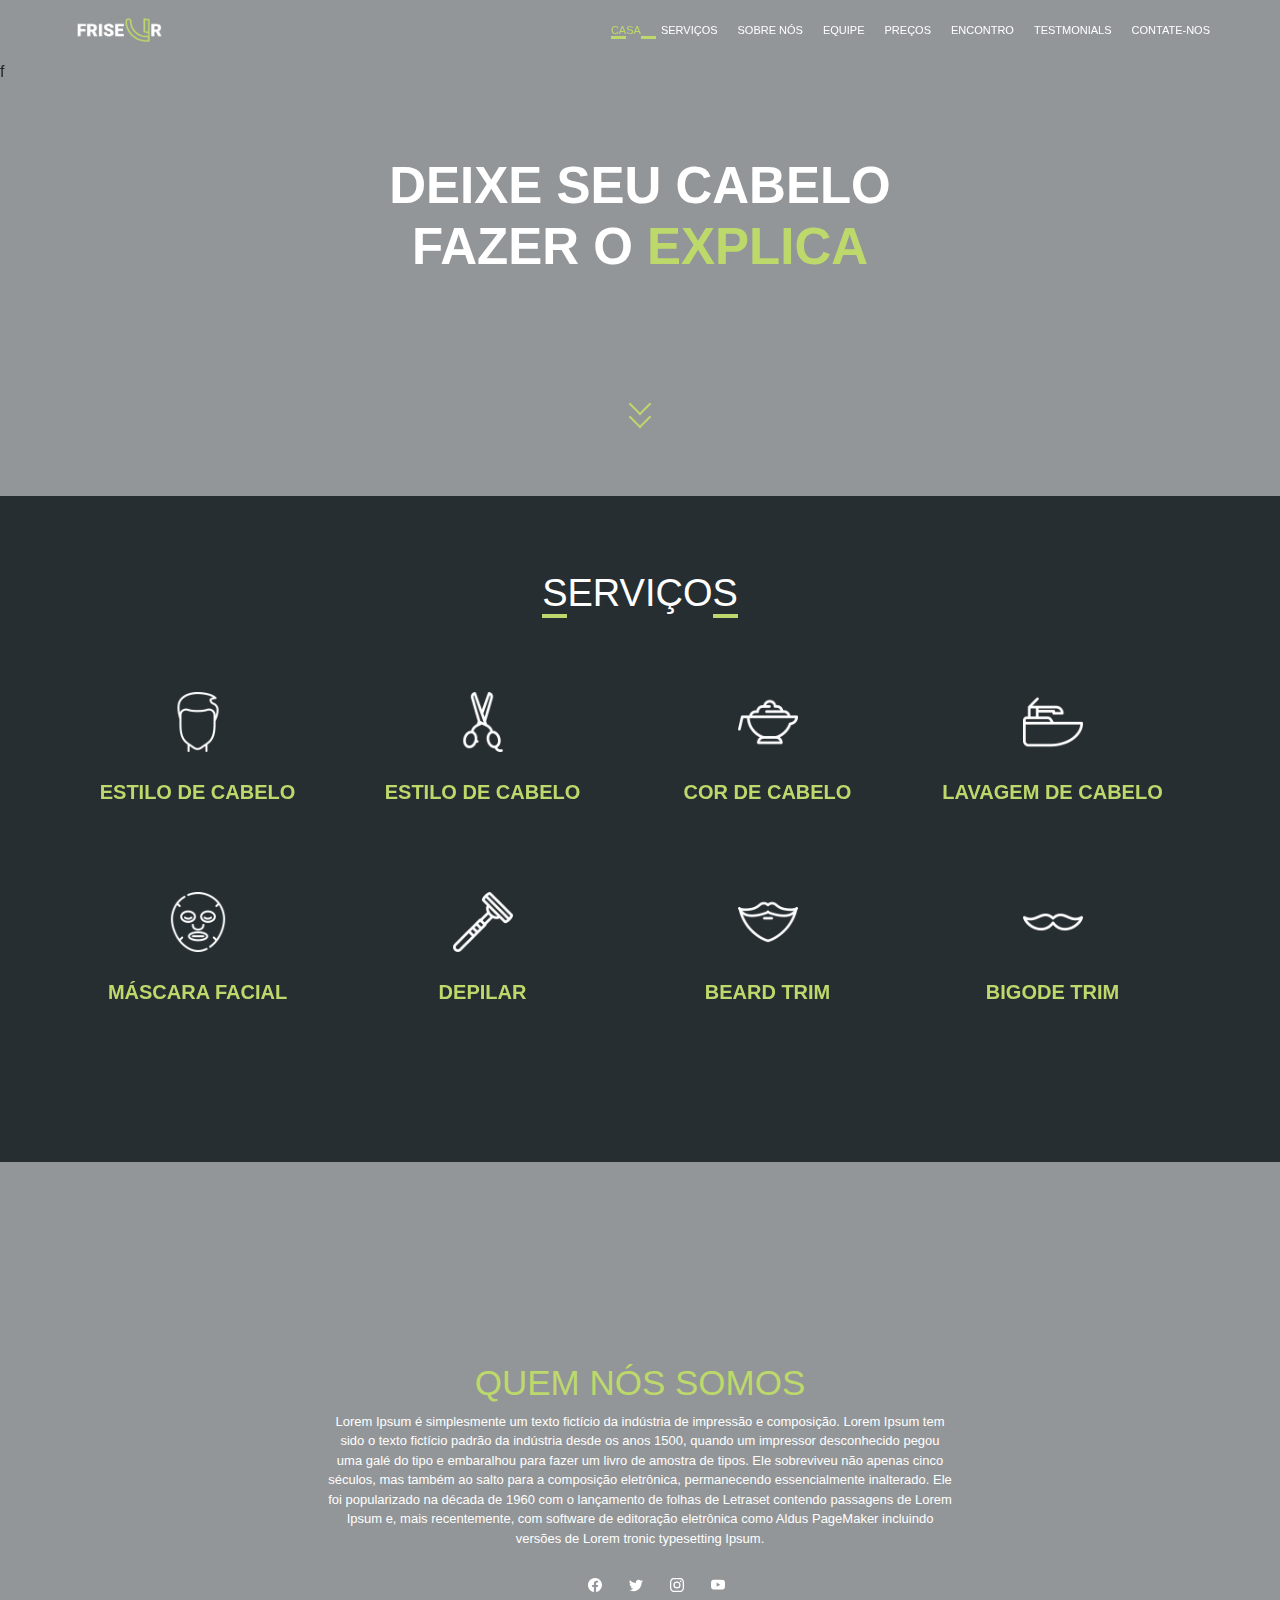
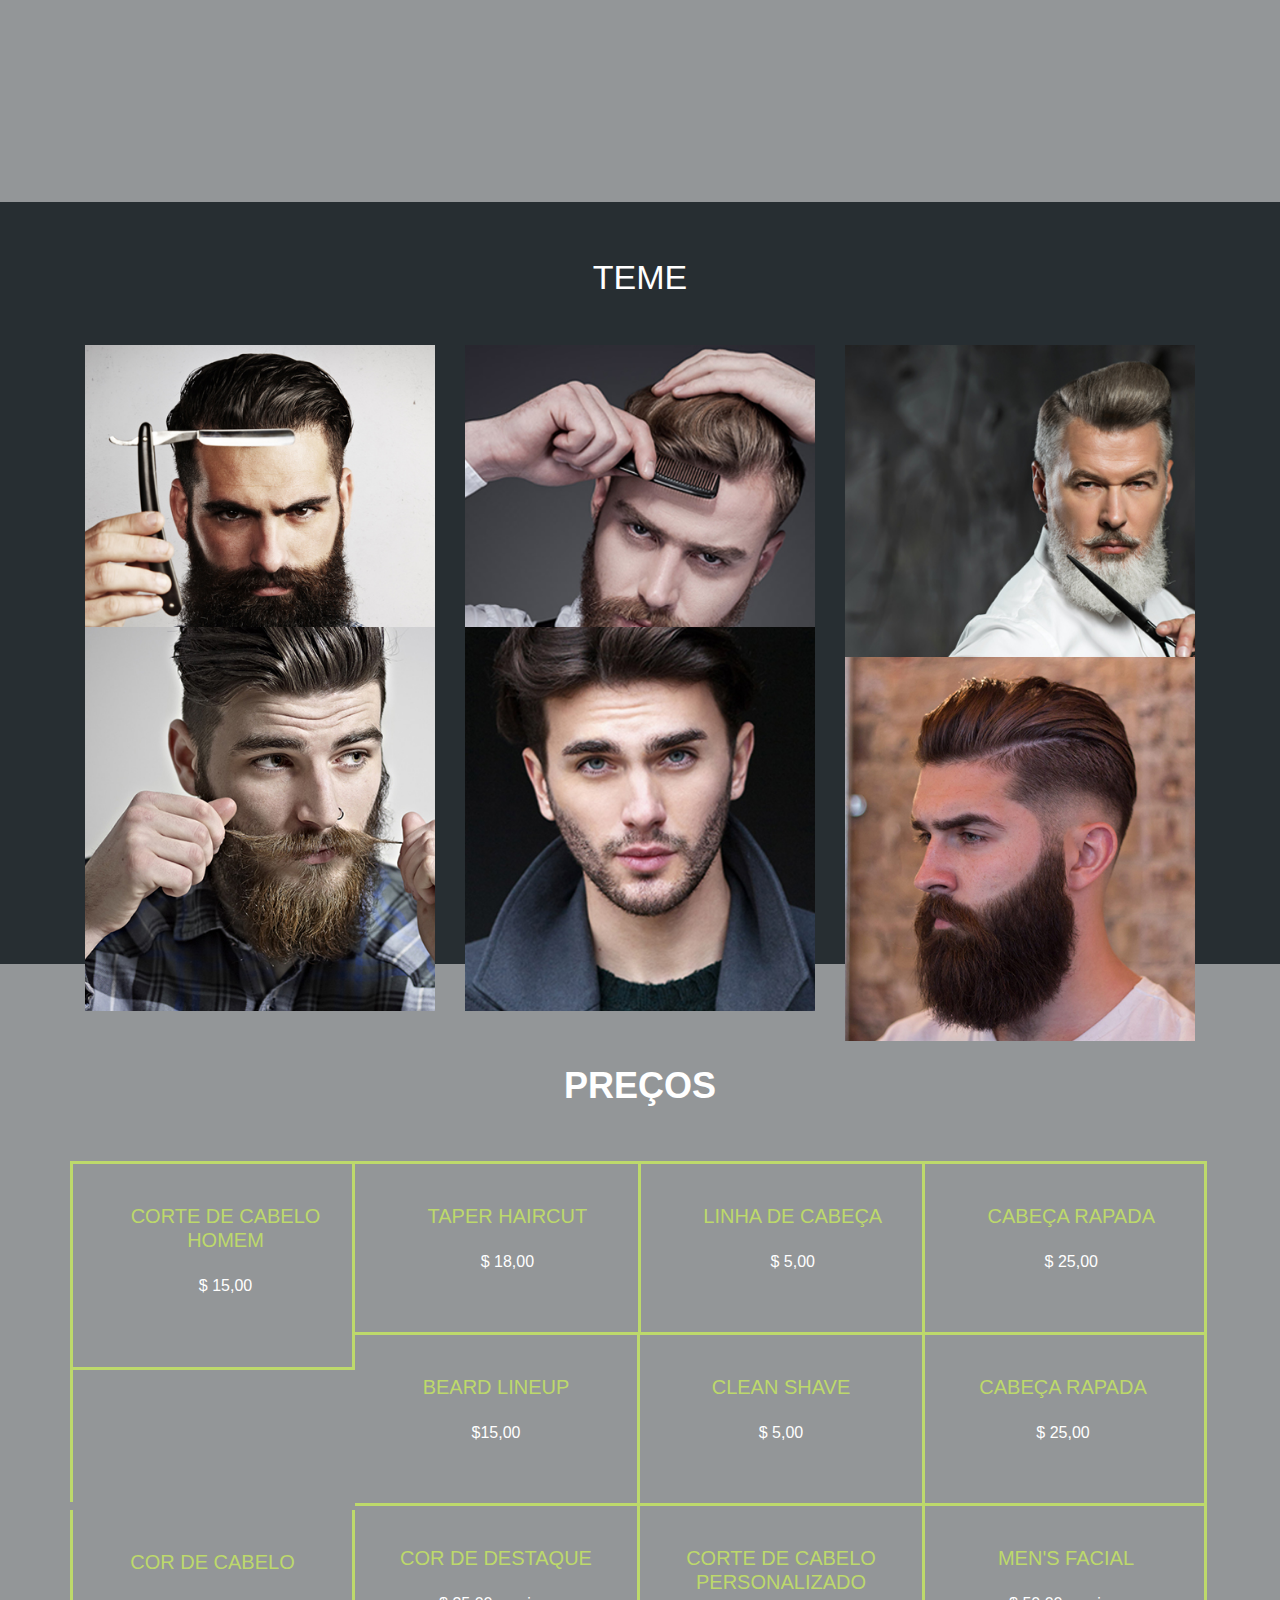
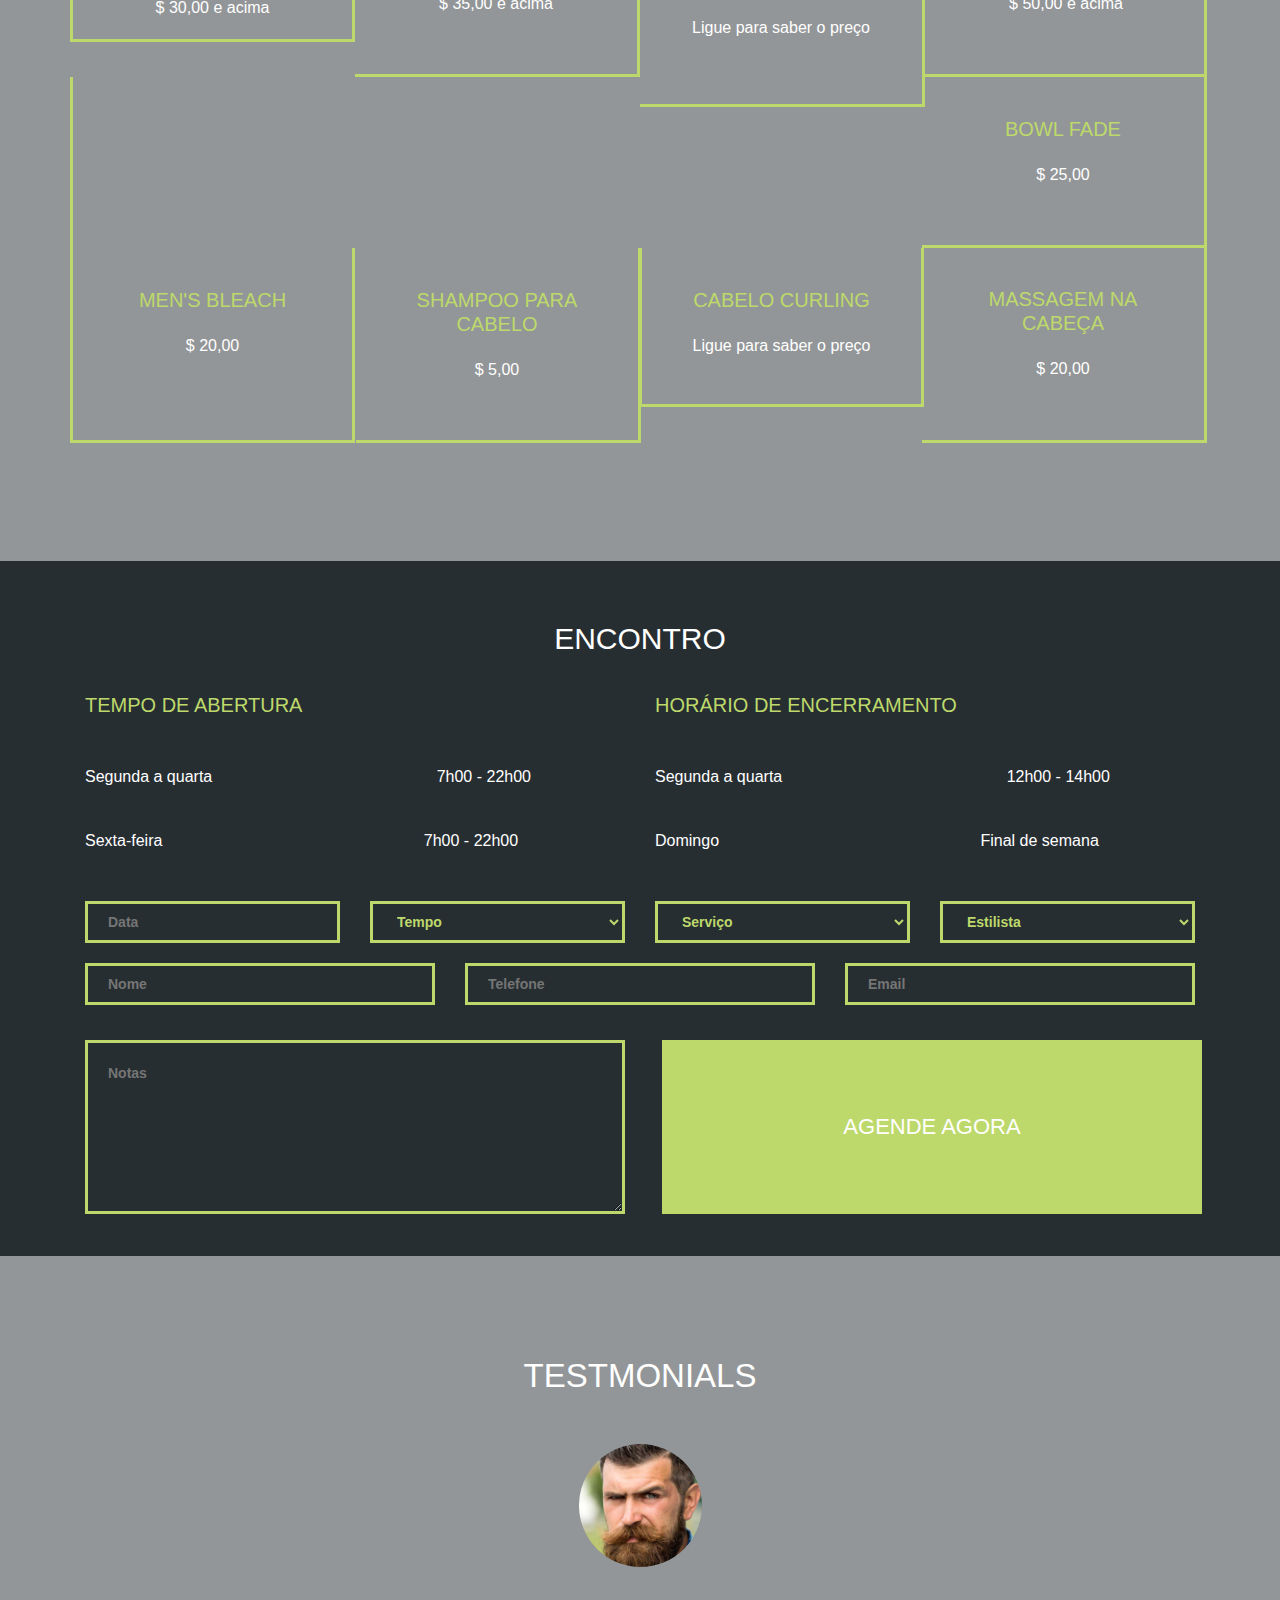
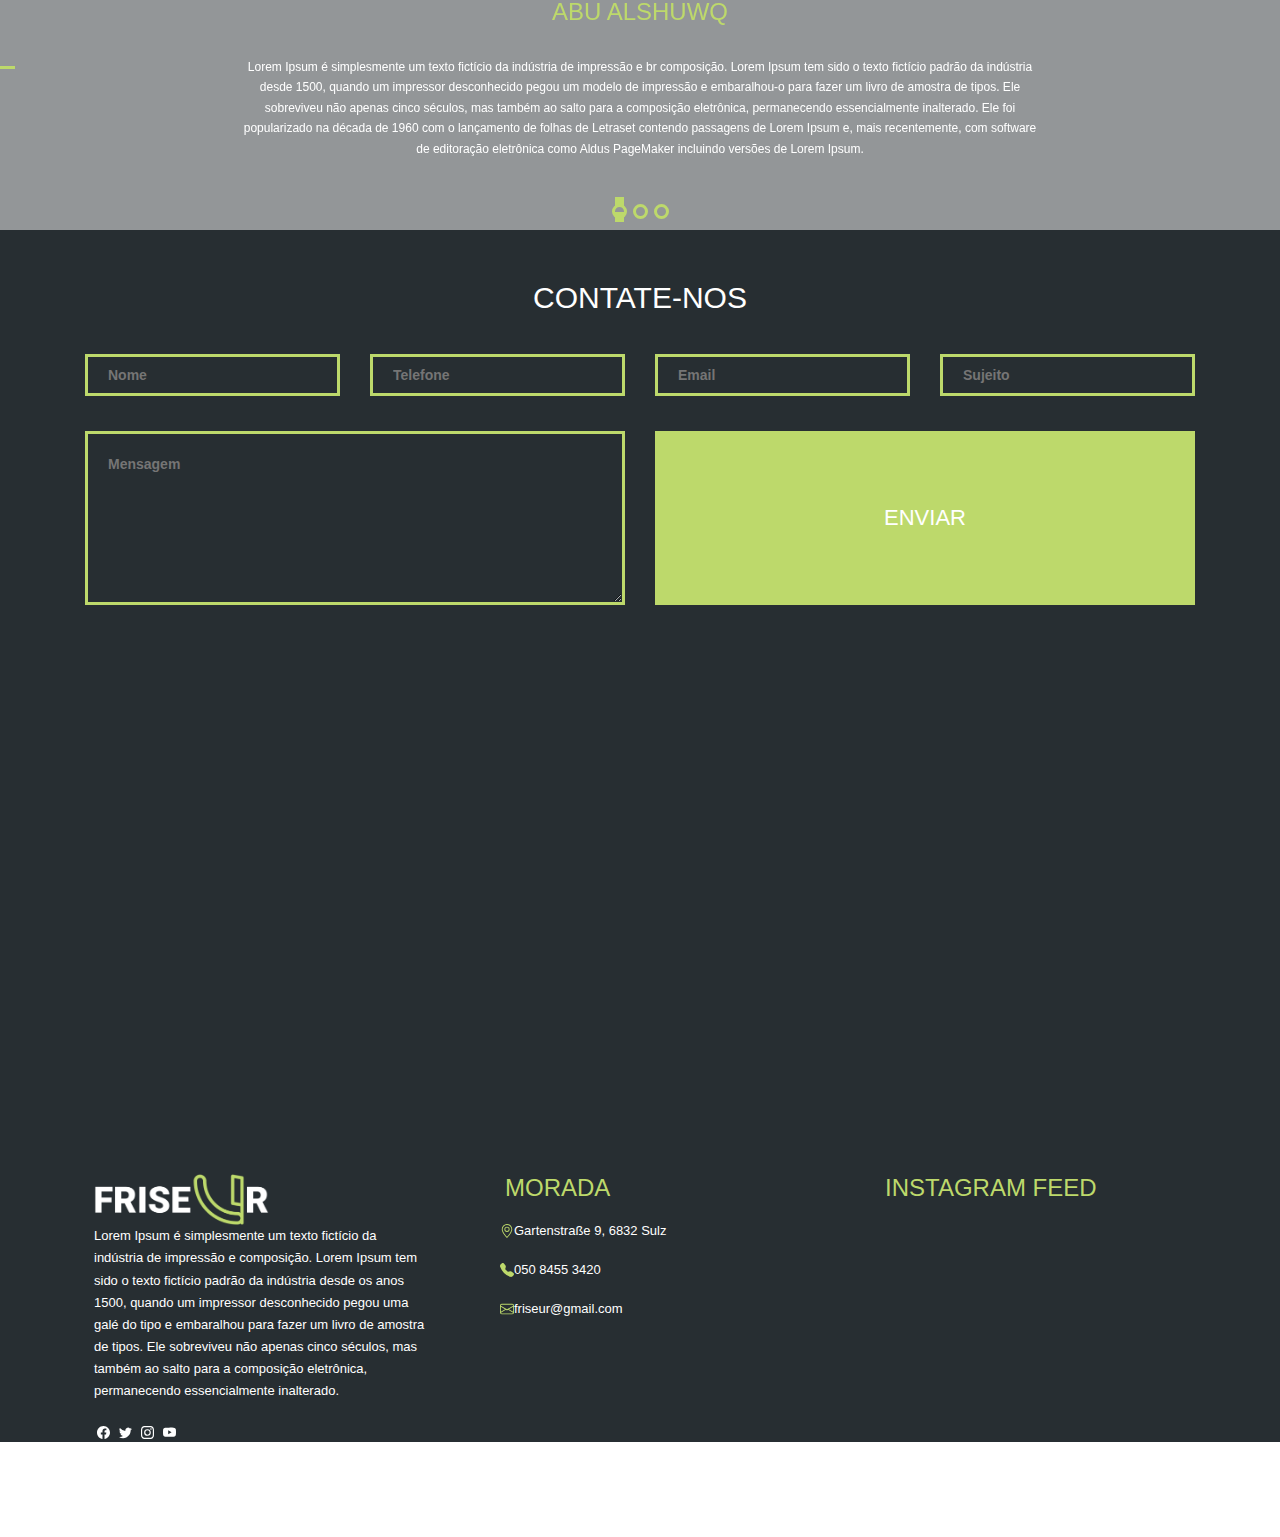
<file: index.html>
<!DOCTYPE html>
<html lang="pt-BR">

<head>
    <meta charset="UTF-8">
    <meta http-equiv="X-UA-Compatible" content="IE=edge">
    <meta name="viewport" content="width=device-width, initial-scale=1.0">
    <link rel="shortcut icon" href="./img/android-chrome-192x192.png" type="image/x-icon">
    <link rel="stylesheet" href="./bootstrap.min.css">
    <link rel="stylesheet" href="https://cdnjs.cloudflare.com/ajax/libs/animate.css/4.1.1/animate.min.css" />
    <link rel="stylesheet" href="style.css">
    <title>FRISEUR</title>
</head>

<body>
    <header class="header">

        <nav class="navbar">
            <a href="http://127.0.0.1:5500/index.html#"><img src="./img/logo.png" alt="" id="logo"></a>
            <div class="links">
                <ul>

                    <li class="nav-item "><a href="#home" class="active" id="nav-link-1"
                            data-transition="slide">CASA</a></li>
                    <li class="nav-item "><a href="#serviços" id="nav-link-2" data-transition="slide">SERVIÇOS</a></li>
                    <li class="nav-item "><a href="#sobre-nos" id="nav-link-3" data-transition="slide">SOBRE NÓS</a>
                    </li>
                    <li class="nav-item "><a href="#equipe" id="nav-link-4">EQUIPE</a></li>
                    <li class="nav-item "><a href="#preços" id="nav-link-5">PREÇOS</a></li>
                    <li class="nav-item "><a href="#encontro" id="nav-link-6">ENCONTRO</a></li>
                    <li class="nav-item "><a href="#testmonials" id="nav-link-7">TESTMONIALS</a></li>
                    <li class="nav-item "><a href="#contate-nos" id="nav-link-8">CONTATE-NOS</a></li>

                </ul>
            </div>
            <div class="menubar">
                <div class="bar bar1"></div>
                <div class="bar bar2"></div>
                <div class="bar bar3"></div>
            </div>
        </nav>
f

    </header>
    <section class="section-home" id="home">
        <div class="home">
            <h1>
                DEIXE SEU CABELO<br> FAZER O <b class="b-1 hidden" id="b">FALANDO</b> <b class="b-2 visible"
                    id="b">EXPLICA</b>


            </h1>
            <div class="mouse_scroll">
                <div>
                    <span class="m_scroll_arrows doi"></span>
                    <span class="m_scroll_arrows trei"></span>
                </div>
            </div>
        </div>
    </section>
    <section class="section-1 " id="serviços">
        <h2><span class="sb">S</span>ERVIÇO<span class="sb">S</span></h2>
        <div class="container">
            <div class="row">
                <div class="col-12 col-md-3 back-end">
                    <div class="flip-container">
                        <div class="flipper">
                            <div class="front">
                                <img src="./img/hair-styling.png" alt="" id="img-hair">
                                <p class="p-hair">ESTILO DE CABELO</p>
                            </div>
                            <div class="back">
                                <p class="p-back">
                                    Lorem Ipsum tem sido o texto fictício padrão da indústria desde os anos 1500, quando
                                    uma
                                    impressora desconhecida pegou uma galera do tipo e a embaralhou para fazer
                                </p>
                            </div>
                        </div>

                    </div>
                </div>
                <div class="col-12 col-md-3">
                    <div class="flip-container">
                        <div class="flipper">
                            <div class="front">
                                <img src="./img/hair-cut.png" alt="" id="img-hair">
                                <p class="p-hair">ESTILO DE CABELO</p>
                            </div>
                            <div class="back">
                                <p class="p-back">
                                    Lorem Ipsum tem sido o texto fictício padrão da indústria desde os anos 1500, quando
                                    uma
                                    impressora desconhecida pegou uma galera do tipo e a embaralhou para fazer
                                </p>
                            </div>
                        </div>
                    </div>
                </div>
                <div class="col-12 col-md-3">
                    <div class="flip-container">
                        <div class="flipper">
                            <div class="front">
                                <img src="./img/hair-color.png" alt="" id="img-hair">
                                <p class="p-hair">COR DE CABELO</p>
                            </div>
                            <div class="back">
                                <p class="p-back">
                                    Lorem Ipsum tem sido o texto fictício padrão da indústria desde os anos 1500, quando
                                    uma
                                    impressora desconhecida pegou uma galera do tipo e a embaralhou para fazer
                                </p>
                            </div>
                        </div>
                    </div>

                </div>
                <div class="col-12 col-md-3">
                    <div class="flip-container">
                        <div class="flipper">
                            <div class="front">
                                <img src="./img/hair-wash.png" alt="" id="img-hair">
                                <p class="p-hair">LAVAGEM DE CABELO</p>
                            </div>
                            <div class="back">
                                <p class="p-back">
                                    Lorem Ipsum tem sido o texto fictício padrão da indústria desde os anos 1500, quando
                                    uma
                                    impressora desconhecida pegou uma galera do tipo e a embaralhou para fazer
                                </p>
                            </div>
                        </div>
                    </div>
                </div>
            </div>
        </div>
        <div class="container">
            <div class="row">
                <div class="col-12 col-md-3">
                    <div class="flip-container">
                        <div class="flipper">
                            <div class="front">
                                <img src="./img/face-mask.png" alt="" id="img-hair">
                                <p class="p-hair">MÁSCARA FACIAL</p>
                            </div>
                            <div class="back">
                                <p class="p-back">
                                    Lorem Ipsum tem sido o texto fictício padrão da indústria desde os anos 1500, quando
                                    uma
                                    impressora desconhecida pegou uma galera do tipo e a embaralhou para fazer
                                </p>
                            </div>
                        </div>
                    </div>

                </div>
                <div class="col-12 col-md-3">
                    <div class="flip-container">
                        <div class="flipper">
                            <div class="front">
                                <img src="./img/shave.png" alt="" id="img-hair">
                                <p class="p-hair">DEPILAR</p>
                            </div>
                            <div class="back">
                                <p class="p-back">
                                    Lorem Ipsum tem sido o texto fictício padrão da indústria desde os anos 1500, quando
                                    uma
                                    impressora desconhecida pegou uma galera do tipo e a embaralhou para fazer
                                </p>
                            </div>
                        </div>
                    </div>
                </div>
                <div class="col-12 col-md-3">
                    <div class="flip-container">
                        <div class="flipper">
                            <div class="front">
                                <img src="./img/beard-trim.png" alt="" id="img-hair">
                                <p class="p-hair">BEARD TRIM</p>
                            </div>
                            <div class="back">
                                <p class="p-back">
                                    Lorem Ipsum tem sido o texto fictício padrão da indústria desde os anos 1500, quando
                                    uma
                                    impressora desconhecida pegou uma galera do tipo e a embaralhou para fazer
                                </p>
                            </div>
                        </div>
                    </div>

                </div>
                <div class="col-12 col-md-3">
                    <div class="flip-container">
                        <div class="flipper">
                            <div class="front">
                                <img src="./img/moustache-trim.png" alt="" id="img-hair">
                                <p class="p-hair">BIGODE TRIM</p>
                            </div>
                            <div class="back">
                                <p class="p-back">
                                    Lorem Ipsum tem sido o texto fictício padrão da indústria desde os anos 1500, quando
                                    uma
                                    impressora desconhecida pegou uma galera do tipo e a embaralhou para fazer
                                </p>
                            </div>
                        </div>
                    </div>

                </div>
            </div>
        </div>
    </section>
    <section class="section-2" id="sobre-nos">
        <div class="style-about">
            <h3 class="h3-about">QUEM NÓS SOMOS</h3>
            <div class="p-about">
                Lorem Ipsum é simplesmente um texto fictício da indústria de impressão e composição. Lorem Ipsum tem<br>
                sido o texto fictício padrão da indústria desde os anos 1500, quando um impressor desconhecido pegou<br>
                uma galé do tipo e embaralhou para fazer um livro de amostra de tipos. Ele sobreviveu não apenas
                cinco<br>
                séculos, mas também ao salto para a composição eletrônica, permanecendo essencialmente inalterado.
                Ele<br>
                foi popularizado na década de 1960 com o lançamento de folhas de Letraset contendo passagens de
                Lorem<br>
                Ipsum e, mais recentemente, com software de editoração eletrônica como Aldus PageMaker incluindo<br>
                versões de Lorem tronic typesetting Ipsum.
            </div>
            <div class="icons">
                <a href="http://www.faceook.com" target="_blank">
                    <svg xmlns="http://www.w3.org/2000/svg" fill="currentColor" class="bi bi-facebook"
                        viewBox="0 0 16 16" id="svg-rd">
                        <path
                            d="M16 8.049c0-4.446-3.582-8.05-8-8.05C3.58 0-.002 3.603-.002 8.05c0 4.017 2.926 7.347 6.75 7.951v-5.625h-2.03V8.05H6.75V6.275c0-2.017 1.195-3.131 3.022-3.131.876 0 1.791.157 1.791.157v1.98h-1.009c-.993 0-1.303.621-1.303 1.258v1.51h2.218l-.354 2.326H9.25V16c3.824-.604 6.75-3.934 6.75-7.951z" />
                    </svg>
                </a>
                <a href="http://www.twiter.com" target="_blank">
                    <svg xmlns="http://www.w3.org/2000/svg" fill="currentColor" class="bi bi-twitter"
                        viewBox="0 0 16 16" id="svg-rd">
                        <path
                            d="M5.026 15c6.038 0 9.341-5.003 9.341-9.334 0-.14 0-.282-.006-.422A6.685 6.685 0 0 0 16 3.542a6.658 6.658 0 0 1-1.889.518 3.301 3.301 0 0 0 1.447-1.817 6.533 6.533 0 0 1-2.087.793A3.286 3.286 0 0 0 7.875 6.03a9.325 9.325 0 0 1-6.767-3.429 3.289 3.289 0 0 0 1.018 4.382A3.323 3.323 0 0 1 .64 6.575v.045a3.288 3.288 0 0 0 2.632 3.218 3.203 3.203 0 0 1-.865.115 3.23 3.23 0 0 1-.614-.057 3.283 3.283 0 0 0 3.067 2.277A6.588 6.588 0 0 1 .78 13.58a6.32 6.32 0 0 1-.78-.045A9.344 9.344 0 0 0 5.026 15z" />
                    </svg>
                </a>
                <a href="http://www.instagram.com" target="_blank">
                    <svg xmlns="http://www.w3.org/2000/svg" fill="currentColor" class="bi bi-instagram"
                        viewBox="0 0 16 16" id="svg-rd">
                        <path
                            d="M8 0C5.829 0 5.556.01 4.703.048 3.85.088 3.269.222 2.76.42a3.917 3.917 0 0 0-1.417.923A3.927 3.927 0 0 0 .42 2.76C.222 3.268.087 3.85.048 4.7.01 5.555 0 5.827 0 8.001c0 2.172.01 2.444.048 3.297.04.852.174 1.433.372 1.942.205.526.478.972.923 1.417.444.445.89.719 1.416.923.51.198 1.09.333 1.942.372C5.555 15.99 5.827 16 8 16s2.444-.01 3.298-.048c.851-.04 1.434-.174 1.943-.372a3.916 3.916 0 0 0 1.416-.923c.445-.445.718-.891.923-1.417.197-.509.332-1.09.372-1.942C15.99 10.445 16 10.173 16 8s-.01-2.445-.048-3.299c-.04-.851-.175-1.433-.372-1.941a3.926 3.926 0 0 0-.923-1.417A3.911 3.911 0 0 0 13.24.42c-.51-.198-1.092-.333-1.943-.372C10.443.01 10.172 0 7.998 0h.003zm-.717 1.442h.718c2.136 0 2.389.007 3.232.046.78.035 1.204.166 1.486.275.373.145.64.319.92.599.28.28.453.546.598.92.11.281.24.705.275 1.485.039.843.047 1.096.047 3.231s-.008 2.389-.047 3.232c-.035.78-.166 1.203-.275 1.485a2.47 2.47 0 0 1-.599.919c-.28.28-.546.453-.92.598-.28.11-.704.24-1.485.276-.843.038-1.096.047-3.232.047s-2.39-.009-3.233-.047c-.78-.036-1.203-.166-1.485-.276a2.478 2.478 0 0 1-.92-.598 2.48 2.48 0 0 1-.6-.92c-.109-.281-.24-.705-.275-1.485-.038-.843-.046-1.096-.046-3.233 0-2.136.008-2.388.046-3.231.036-.78.166-1.204.276-1.486.145-.373.319-.64.599-.92.28-.28.546-.453.92-.598.282-.11.705-.24 1.485-.276.738-.034 1.024-.044 2.515-.045v.002zm4.988 1.328a.96.96 0 1 0 0 1.92.96.96 0 0 0 0-1.92zm-4.27 1.122a4.109 4.109 0 1 0 0 8.217 4.109 4.109 0 0 0 0-8.217zm0 1.441a2.667 2.667 0 1 1 0 5.334 2.667 2.667 0 0 1 0-5.334z" />
                    </svg>
                </a>
                <a href="http://www.youtube.com" target="_blank">
                    <svg xmlns="http://www.w3.org/2000/svg" fill="currentColor" class="bi bi-youtube"
                        viewBox="0 0 16 16" id="svg-rd">
                        <path
                            d="M8.051 1.999h.089c.822.003 4.987.033 6.11.335a2.01 2.01 0 0 1 1.415 1.42c.101.38.172.883.22 1.402l.01.104.022.26.008.104c.065.914.073 1.77.074 1.957v.075c-.001.194-.01 1.108-.082 2.06l-.008.105-.009.104c-.05.572-.124 1.14-.235 1.558a2.007 2.007 0 0 1-1.415 1.42c-1.16.312-5.569.334-6.18.335h-.142c-.309 0-1.587-.006-2.927-.052l-.17-.006-.087-.004-.171-.007-.171-.007c-1.11-.049-2.167-.128-2.654-.26a2.007 2.007 0 0 1-1.415-1.419c-.111-.417-.185-.986-.235-1.558L.09 9.82l-.008-.104A31.4 31.4 0 0 1 0 7.68v-.123c.002-.215.01-.958.064-1.778l.007-.103.003-.052.008-.104.022-.26.01-.104c.048-.519.119-1.023.22-1.402a2.007 2.007 0 0 1 1.415-1.42c.487-.13 1.544-.21 2.654-.26l.17-.007.172-.006.086-.003.171-.007A99.788 99.788 0 0 1 7.858 2h.193zM6.4 5.209v4.818l4.157-2.408L6.4 5.209z" />
                    </svg>
                </a>
            </div>
        </div>
    </section>
    <section class="section-3" id="equipe">
        <h3 class="h3-sc-1">TEME</h3>
        <div class="container">
            <div class="row">
                <div class="col-lg-4 col-md-6 col-sm-6 col-12">
                    <div class="flip-container-equipe">
                        <div class="flipper-equipe">
                            <div class="front">
                                <div class="img-1">
                                    <br><br><br><br><br><br><br><br><br><br><br><br><br><br><br><br>
                                </div>
                            </div>
                            <div class="back-equipe">
                                <h3 class="back-h3">TERRY EMERSON</h3>
                                <p class="back-p">
                                    m Ipsum é simplesmente um texto<br> fictício da indústria de impressão e<br>
                                    composição.
                                    Lorem Ipsum tem sido o<br> padrão da indústria
                                </p>
                                <div class="icons-equipe">
                                    <a href="http://www.faceook.com" target="_blank">
                                        <svg xmlns="http://www.w3.org/2000/svg" fill="currentColor"
                                            class="bi bi-facebook" viewBox="0 0 16 16" id="back-svg">
                                            <path
                                                d="M16 8.049c0-4.446-3.582-8.05-8-8.05C3.58 0-.002 3.603-.002 8.05c0 4.017 2.926 7.347 6.75 7.951v-5.625h-2.03V8.05H6.75V6.275c0-2.017 1.195-3.131 3.022-3.131.876 0 1.791.157 1.791.157v1.98h-1.009c-.993 0-1.303.621-1.303 1.258v1.51h2.218l-.354 2.326H9.25V16c3.824-.604 6.75-3.934 6.75-7.951z" />
                                        </svg>
                                    </a>
                                    <a href="http://www.twiter.com" target="_blank">
                                        <svg xmlns="http://www.w3.org/2000/svg" fill="currentColor"
                                            class="bi bi-twitter" viewBox="0 0 16 16" id="back-svg">
                                            <path
                                                d="M5.026 15c6.038 0 9.341-5.003 9.341-9.334 0-.14 0-.282-.006-.422A6.685 6.685 0 0 0 16 3.542a6.658 6.658 0 0 1-1.889.518 3.301 3.301 0 0 0 1.447-1.817 6.533 6.533 0 0 1-2.087.793A3.286 3.286 0 0 0 7.875 6.03a9.325 9.325 0 0 1-6.767-3.429 3.289 3.289 0 0 0 1.018 4.382A3.323 3.323 0 0 1 .64 6.575v.045a3.288 3.288 0 0 0 2.632 3.218 3.203 3.203 0 0 1-.865.115 3.23 3.23 0 0 1-.614-.057 3.283 3.283 0 0 0 3.067 2.277A6.588 6.588 0 0 1 .78 13.58a6.32 6.32 0 0 1-.78-.045A9.344 9.344 0 0 0 5.026 15z" />
                                        </svg>
                                    </a>
                                    <a href="http://www.instagram.com" target="_blank">
                                        <svg xmlns="http://www.w3.org/2000/svg" fill="currentColor"
                                            class="bi bi-instagram" viewBox="0 0 16 16" id="back-svg">
                                            <path
                                                d="M8 0C5.829 0 5.556.01 4.703.048 3.85.088 3.269.222 2.76.42a3.917 3.917 0 0 0-1.417.923A3.927 3.927 0 0 0 .42 2.76C.222 3.268.087 3.85.048 4.7.01 5.555 0 5.827 0 8.001c0 2.172.01 2.444.048 3.297.04.852.174 1.433.372 1.942.205.526.478.972.923 1.417.444.445.89.719 1.416.923.51.198 1.09.333 1.942.372C5.555 15.99 5.827 16 8 16s2.444-.01 3.298-.048c.851-.04 1.434-.174 1.943-.372a3.916 3.916 0 0 0 1.416-.923c.445-.445.718-.891.923-1.417.197-.509.332-1.09.372-1.942C15.99 10.445 16 10.173 16 8s-.01-2.445-.048-3.299c-.04-.851-.175-1.433-.372-1.941a3.926 3.926 0 0 0-.923-1.417A3.911 3.911 0 0 0 13.24.42c-.51-.198-1.092-.333-1.943-.372C10.443.01 10.172 0 7.998 0h.003zm-.717 1.442h.718c2.136 0 2.389.007 3.232.046.78.035 1.204.166 1.486.275.373.145.64.319.92.599.28.28.453.546.598.92.11.281.24.705.275 1.485.039.843.047 1.096.047 3.231s-.008 2.389-.047 3.232c-.035.78-.166 1.203-.275 1.485a2.47 2.47 0 0 1-.599.919c-.28.28-.546.453-.92.598-.28.11-.704.24-1.485.276-.843.038-1.096.047-3.232.047s-2.39-.009-3.233-.047c-.78-.036-1.203-.166-1.485-.276a2.478 2.478 0 0 1-.92-.598 2.48 2.48 0 0 1-.6-.92c-.109-.281-.24-.705-.275-1.485-.038-.843-.046-1.096-.046-3.233 0-2.136.008-2.388.046-3.231.036-.78.166-1.204.276-1.486.145-.373.319-.64.599-.92.28-.28.546-.453.92-.598.282-.11.705-.24 1.485-.276.738-.034 1.024-.044 2.515-.045v.002zm4.988 1.328a.96.96 0 1 0 0 1.92.96.96 0 0 0 0-1.92zm-4.27 1.122a4.109 4.109 0 1 0 0 8.217 4.109 4.109 0 0 0 0-8.217zm0 1.441a2.667 2.667 0 1 1 0 5.334 2.667 2.667 0 0 1 0-5.334z" />
                                        </svg>
                                    </a>
                                    <a href="http://www.youtube.com" target="_blank">
                                        <svg xmlns="http://www.w3.org/2000/svg" fill="currentColor"
                                            class="bi bi-youtube" viewBox="0 0 16 16" id="back-svg">
                                            <path
                                                d="M8.051 1.999h.089c.822.003 4.987.033 6.11.335a2.01 2.01 0 0 1 1.415 1.42c.101.38.172.883.22 1.402l.01.104.022.26.008.104c.065.914.073 1.77.074 1.957v.075c-.001.194-.01 1.108-.082 2.06l-.008.105-.009.104c-.05.572-.124 1.14-.235 1.558a2.007 2.007 0 0 1-1.415 1.42c-1.16.312-5.569.334-6.18.335h-.142c-.309 0-1.587-.006-2.927-.052l-.17-.006-.087-.004-.171-.007-.171-.007c-1.11-.049-2.167-.128-2.654-.26a2.007 2.007 0 0 1-1.415-1.419c-.111-.417-.185-.986-.235-1.558L.09 9.82l-.008-.104A31.4 31.4 0 0 1 0 7.68v-.123c.002-.215.01-.958.064-1.778l.007-.103.003-.052.008-.104.022-.26.01-.104c.048-.519.119-1.023.22-1.402a2.007 2.007 0 0 1 1.415-1.42c.487-.13 1.544-.21 2.654-.26l.17-.007.172-.006.086-.003.171-.007A99.788 99.788 0 0 1 7.858 2h.193zM6.4 5.209v4.818l4.157-2.408L6.4 5.209z" />
                                        </svg>
                                    </a>
                                </div>
                            </div>
                        </div>
                    </div>
                </div>
                <div class="col-lg-4 col-md-6 col-sm-6 col-12">
                    <div class="flip-container-equipe">
                        <div class="flipper-equipe">
                            <div class="front">
                                <div class="img-2">
                                    <br><br><br><br><br><br><br><br><br><br><br><br><br><br><br><br>
                                </div>
                            </div>
                            <div class="back-equipe">
                                <h3 class="back-h3">JEREMY PELLEGRINO</h3>
                                <p class="back-p">
                                    m Ipsum é simplesmente um texto<br> fictício da indústria de impressão e<br>
                                    composição.
                                    Lorem Ipsum tem sido o<br> padrão da indústria
                                </p>
                                <div class="icons-equipe">
                                    <a href="http://www.faceook.com" target="_blank">
                                        <svg xmlns="http://www.w3.org/2000/svg" fill="currentColor"
                                            class="bi bi-facebook" viewBox="0 0 16 16" id="back-svg">
                                            <path
                                                d="M16 8.049c0-4.446-3.582-8.05-8-8.05C3.58 0-.002 3.603-.002 8.05c0 4.017 2.926 7.347 6.75 7.951v-5.625h-2.03V8.05H6.75V6.275c0-2.017 1.195-3.131 3.022-3.131.876 0 1.791.157 1.791.157v1.98h-1.009c-.993 0-1.303.621-1.303 1.258v1.51h2.218l-.354 2.326H9.25V16c3.824-.604 6.75-3.934 6.75-7.951z" />
                                        </svg>
                                    </a>
                                    <a href="http://www.twiter.com" target="_blank">
                                        <svg xmlns="http://www.w3.org/2000/svg" fill="currentColor"
                                            class="bi bi-twitter" viewBox="0 0 16 16" id="back-svg">
                                            <path
                                                d="M5.026 15c6.038 0 9.341-5.003 9.341-9.334 0-.14 0-.282-.006-.422A6.685 6.685 0 0 0 16 3.542a6.658 6.658 0 0 1-1.889.518 3.301 3.301 0 0 0 1.447-1.817 6.533 6.533 0 0 1-2.087.793A3.286 3.286 0 0 0 7.875 6.03a9.325 9.325 0 0 1-6.767-3.429 3.289 3.289 0 0 0 1.018 4.382A3.323 3.323 0 0 1 .64 6.575v.045a3.288 3.288 0 0 0 2.632 3.218 3.203 3.203 0 0 1-.865.115 3.23 3.23 0 0 1-.614-.057 3.283 3.283 0 0 0 3.067 2.277A6.588 6.588 0 0 1 .78 13.58a6.32 6.32 0 0 1-.78-.045A9.344 9.344 0 0 0 5.026 15z" />
                                        </svg>
                                    </a>
                                    <a href="http://www.instagram.com" target="_blank">
                                        <svg xmlns="http://www.w3.org/2000/svg" fill="currentColor"
                                            class="bi bi-instagram" viewBox="0 0 16 16" id="back-svg">
                                            <path
                                                d="M8 0C5.829 0 5.556.01 4.703.048 3.85.088 3.269.222 2.76.42a3.917 3.917 0 0 0-1.417.923A3.927 3.927 0 0 0 .42 2.76C.222 3.268.087 3.85.048 4.7.01 5.555 0 5.827 0 8.001c0 2.172.01 2.444.048 3.297.04.852.174 1.433.372 1.942.205.526.478.972.923 1.417.444.445.89.719 1.416.923.51.198 1.09.333 1.942.372C5.555 15.99 5.827 16 8 16s2.444-.01 3.298-.048c.851-.04 1.434-.174 1.943-.372a3.916 3.916 0 0 0 1.416-.923c.445-.445.718-.891.923-1.417.197-.509.332-1.09.372-1.942C15.99 10.445 16 10.173 16 8s-.01-2.445-.048-3.299c-.04-.851-.175-1.433-.372-1.941a3.926 3.926 0 0 0-.923-1.417A3.911 3.911 0 0 0 13.24.42c-.51-.198-1.092-.333-1.943-.372C10.443.01 10.172 0 7.998 0h.003zm-.717 1.442h.718c2.136 0 2.389.007 3.232.046.78.035 1.204.166 1.486.275.373.145.64.319.92.599.28.28.453.546.598.92.11.281.24.705.275 1.485.039.843.047 1.096.047 3.231s-.008 2.389-.047 3.232c-.035.78-.166 1.203-.275 1.485a2.47 2.47 0 0 1-.599.919c-.28.28-.546.453-.92.598-.28.11-.704.24-1.485.276-.843.038-1.096.047-3.232.047s-2.39-.009-3.233-.047c-.78-.036-1.203-.166-1.485-.276a2.478 2.478 0 0 1-.92-.598 2.48 2.48 0 0 1-.6-.92c-.109-.281-.24-.705-.275-1.485-.038-.843-.046-1.096-.046-3.233 0-2.136.008-2.388.046-3.231.036-.78.166-1.204.276-1.486.145-.373.319-.64.599-.92.28-.28.546-.453.92-.598.282-.11.705-.24 1.485-.276.738-.034 1.024-.044 2.515-.045v.002zm4.988 1.328a.96.96 0 1 0 0 1.92.96.96 0 0 0 0-1.92zm-4.27 1.122a4.109 4.109 0 1 0 0 8.217 4.109 4.109 0 0 0 0-8.217zm0 1.441a2.667 2.667 0 1 1 0 5.334 2.667 2.667 0 0 1 0-5.334z" />
                                        </svg>
                                    </a>
                                    <a href="http://www.youtube.com" target="_blank">
                                        <svg xmlns="http://www.w3.org/2000/svg" fill="currentColor"
                                            class="bi bi-youtube" viewBox="0 0 16 16" id="back-svg">
                                            <path
                                                d="M8.051 1.999h.089c.822.003 4.987.033 6.11.335a2.01 2.01 0 0 1 1.415 1.42c.101.38.172.883.22 1.402l.01.104.022.26.008.104c.065.914.073 1.77.074 1.957v.075c-.001.194-.01 1.108-.082 2.06l-.008.105-.009.104c-.05.572-.124 1.14-.235 1.558a2.007 2.007 0 0 1-1.415 1.42c-1.16.312-5.569.334-6.18.335h-.142c-.309 0-1.587-.006-2.927-.052l-.17-.006-.087-.004-.171-.007-.171-.007c-1.11-.049-2.167-.128-2.654-.26a2.007 2.007 0 0 1-1.415-1.419c-.111-.417-.185-.986-.235-1.558L.09 9.82l-.008-.104A31.4 31.4 0 0 1 0 7.68v-.123c.002-.215.01-.958.064-1.778l.007-.103.003-.052.008-.104.022-.26.01-.104c.048-.519.119-1.023.22-1.402a2.007 2.007 0 0 1 1.415-1.42c.487-.13 1.544-.21 2.654-.26l.17-.007.172-.006.086-.003.171-.007A99.788 99.788 0 0 1 7.858 2h.193zM6.4 5.209v4.818l4.157-2.408L6.4 5.209z" />
                                        </svg>
                                    </a>
                                </div>
                            </div>
                        </div>
                    </div>
                </div>
                <div class="col-lg-4 col-md-6 col-sm-6 col-12">
                    <div class="flip-container-equipe">
                        <div class="flipper-equipe">
                            <div class="front">
                                <div class="img-3">
                                    <br><br><br><br><br><br><br><br><br><br><br><br><br><br><br><br>
                                </div>
                            </div>
                            <div class="back-equipe">
                                <h3 class="back-h3">NAVEEN GARCIA</h3>
                                <p class="back-p">
                                    m Ipsum é simplesmente um texto<br> fictício da indústria de impressão e<br>
                                    composição.
                                    Lorem Ipsum tem sido o<br> padrão da indústria
                                </p>
                                <div class="icons-equipe">
                                    <a href="http://www.faceook.com" target="_blank">
                                        <svg xmlns="http://www.w3.org/2000/svg" fill="currentColor"
                                            class="bi bi-facebook" viewBox="0 0 16 16" id="back-svg">
                                            <path
                                                d="M16 8.049c0-4.446-3.582-8.05-8-8.05C3.58 0-.002 3.603-.002 8.05c0 4.017 2.926 7.347 6.75 7.951v-5.625h-2.03V8.05H6.75V6.275c0-2.017 1.195-3.131 3.022-3.131.876 0 1.791.157 1.791.157v1.98h-1.009c-.993 0-1.303.621-1.303 1.258v1.51h2.218l-.354 2.326H9.25V16c3.824-.604 6.75-3.934 6.75-7.951z" />
                                        </svg>
                                    </a>
                                    <a href="http://www.twiter.com" target="_blank">
                                        <svg xmlns="http://www.w3.org/2000/svg" fill="currentColor"
                                            class="bi bi-twitter" viewBox="0 0 16 16" id="back-svg">
                                            <path
                                                d="M5.026 15c6.038 0 9.341-5.003 9.341-9.334 0-.14 0-.282-.006-.422A6.685 6.685 0 0 0 16 3.542a6.658 6.658 0 0 1-1.889.518 3.301 3.301 0 0 0 1.447-1.817 6.533 6.533 0 0 1-2.087.793A3.286 3.286 0 0 0 7.875 6.03a9.325 9.325 0 0 1-6.767-3.429 3.289 3.289 0 0 0 1.018 4.382A3.323 3.323 0 0 1 .64 6.575v.045a3.288 3.288 0 0 0 2.632 3.218 3.203 3.203 0 0 1-.865.115 3.23 3.23 0 0 1-.614-.057 3.283 3.283 0 0 0 3.067 2.277A6.588 6.588 0 0 1 .78 13.58a6.32 6.32 0 0 1-.78-.045A9.344 9.344 0 0 0 5.026 15z" />
                                        </svg>
                                    </a>
                                    <a href="http://www.instagram.com" target="_blank">
                                        <svg xmlns="http://www.w3.org/2000/svg" fill="currentColor"
                                            class="bi bi-instagram" viewBox="0 0 16 16" id="back-svg">
                                            <path
                                                d="M8 0C5.829 0 5.556.01 4.703.048 3.85.088 3.269.222 2.76.42a3.917 3.917 0 0 0-1.417.923A3.927 3.927 0 0 0 .42 2.76C.222 3.268.087 3.85.048 4.7.01 5.555 0 5.827 0 8.001c0 2.172.01 2.444.048 3.297.04.852.174 1.433.372 1.942.205.526.478.972.923 1.417.444.445.89.719 1.416.923.51.198 1.09.333 1.942.372C5.555 15.99 5.827 16 8 16s2.444-.01 3.298-.048c.851-.04 1.434-.174 1.943-.372a3.916 3.916 0 0 0 1.416-.923c.445-.445.718-.891.923-1.417.197-.509.332-1.09.372-1.942C15.99 10.445 16 10.173 16 8s-.01-2.445-.048-3.299c-.04-.851-.175-1.433-.372-1.941a3.926 3.926 0 0 0-.923-1.417A3.911 3.911 0 0 0 13.24.42c-.51-.198-1.092-.333-1.943-.372C10.443.01 10.172 0 7.998 0h.003zm-.717 1.442h.718c2.136 0 2.389.007 3.232.046.78.035 1.204.166 1.486.275.373.145.64.319.92.599.28.28.453.546.598.92.11.281.24.705.275 1.485.039.843.047 1.096.047 3.231s-.008 2.389-.047 3.232c-.035.78-.166 1.203-.275 1.485a2.47 2.47 0 0 1-.599.919c-.28.28-.546.453-.92.598-.28.11-.704.24-1.485.276-.843.038-1.096.047-3.232.047s-2.39-.009-3.233-.047c-.78-.036-1.203-.166-1.485-.276a2.478 2.478 0 0 1-.92-.598 2.48 2.48 0 0 1-.6-.92c-.109-.281-.24-.705-.275-1.485-.038-.843-.046-1.096-.046-3.233 0-2.136.008-2.388.046-3.231.036-.78.166-1.204.276-1.486.145-.373.319-.64.599-.92.28-.28.546-.453.92-.598.282-.11.705-.24 1.485-.276.738-.034 1.024-.044 2.515-.045v.002zm4.988 1.328a.96.96 0 1 0 0 1.92.96.96 0 0 0 0-1.92zm-4.27 1.122a4.109 4.109 0 1 0 0 8.217 4.109 4.109 0 0 0 0-8.217zm0 1.441a2.667 2.667 0 1 1 0 5.334 2.667 2.667 0 0 1 0-5.334z" />
                                        </svg>
                                    </a>
                                    <a href="http://www.youtube.com" target="_blank">
                                        <svg xmlns="http://www.w3.org/2000/svg" fill="currentColor"
                                            class="bi bi-youtube" viewBox="0 0 16 16" id="back-svg">
                                            <path
                                                d="M8.051 1.999h.089c.822.003 4.987.033 6.11.335a2.01 2.01 0 0 1 1.415 1.42c.101.38.172.883.22 1.402l.01.104.022.26.008.104c.065.914.073 1.77.074 1.957v.075c-.001.194-.01 1.108-.082 2.06l-.008.105-.009.104c-.05.572-.124 1.14-.235 1.558a2.007 2.007 0 0 1-1.415 1.42c-1.16.312-5.569.334-6.18.335h-.142c-.309 0-1.587-.006-2.927-.052l-.17-.006-.087-.004-.171-.007-.171-.007c-1.11-.049-2.167-.128-2.654-.26a2.007 2.007 0 0 1-1.415-1.419c-.111-.417-.185-.986-.235-1.558L.09 9.82l-.008-.104A31.4 31.4 0 0 1 0 7.68v-.123c.002-.215.01-.958.064-1.778l.007-.103.003-.052.008-.104.022-.26.01-.104c.048-.519.119-1.023.22-1.402a2.007 2.007 0 0 1 1.415-1.42c.487-.13 1.544-.21 2.654-.26l.17-.007.172-.006.086-.003.171-.007A99.788 99.788 0 0 1 7.858 2h.193zM6.4 5.209v4.818l4.157-2.408L6.4 5.209z" />
                                        </svg>
                                    </a>
                                </div>
                            </div>
                        </div>
                    </div>
                </div>
                <div class="col-lg-4 col-md-6 col-sm-6 col-12">
                    <div class="flip-container-equipe">
                        <div class="flipper-equipe">
                            <div class="front">
                                <div class="img-4">
                                    <br><br><br><br><br><br><br><br><br><br><br><br><br><br><br><br>
                                </div>
                            </div>
                            <div class="back-equipe">
                                <h3 class="back-h3">DOMINIC HOLLOWAY</h3>
                                <p class="back-p">
                                    m Ipsum é simplesmente um texto<br> fictício da indústria de impressão e<br>
                                    composição.
                                    Lorem Ipsum tem sido o<br> padrão da indústria
                                </p>
                                <div class="icons-equipe">
                                    <a href="http://www.faceook.com" target="_blank">
                                        <svg xmlns="http://www.w3.org/2000/svg" fill="currentColor"
                                            class="bi bi-facebook" viewBox="0 0 16 16" id="back-svg">
                                            <path
                                                d="M16 8.049c0-4.446-3.582-8.05-8-8.05C3.58 0-.002 3.603-.002 8.05c0 4.017 2.926 7.347 6.75 7.951v-5.625h-2.03V8.05H6.75V6.275c0-2.017 1.195-3.131 3.022-3.131.876 0 1.791.157 1.791.157v1.98h-1.009c-.993 0-1.303.621-1.303 1.258v1.51h2.218l-.354 2.326H9.25V16c3.824-.604 6.75-3.934 6.75-7.951z" />
                                        </svg>
                                    </a>
                                    <a href="http://www.twiter.com" target="_blank">
                                        <svg xmlns="http://www.w3.org/2000/svg" fill="currentColor"
                                            class="bi bi-twitter" viewBox="0 0 16 16" id="back-svg">
                                            <path
                                                d="M5.026 15c6.038 0 9.341-5.003 9.341-9.334 0-.14 0-.282-.006-.422A6.685 6.685 0 0 0 16 3.542a6.658 6.658 0 0 1-1.889.518 3.301 3.301 0 0 0 1.447-1.817 6.533 6.533 0 0 1-2.087.793A3.286 3.286 0 0 0 7.875 6.03a9.325 9.325 0 0 1-6.767-3.429 3.289 3.289 0 0 0 1.018 4.382A3.323 3.323 0 0 1 .64 6.575v.045a3.288 3.288 0 0 0 2.632 3.218 3.203 3.203 0 0 1-.865.115 3.23 3.23 0 0 1-.614-.057 3.283 3.283 0 0 0 3.067 2.277A6.588 6.588 0 0 1 .78 13.58a6.32 6.32 0 0 1-.78-.045A9.344 9.344 0 0 0 5.026 15z" />
                                        </svg>
                                    </a>
                                    <a href="http://www.instagram.com" target="_blank">
                                        <svg xmlns="http://www.w3.org/2000/svg" fill="currentColor"
                                            class="bi bi-instagram" viewBox="0 0 16 16" id="back-svg">
                                            <path
                                                d="M8 0C5.829 0 5.556.01 4.703.048 3.85.088 3.269.222 2.76.42a3.917 3.917 0 0 0-1.417.923A3.927 3.927 0 0 0 .42 2.76C.222 3.268.087 3.85.048 4.7.01 5.555 0 5.827 0 8.001c0 2.172.01 2.444.048 3.297.04.852.174 1.433.372 1.942.205.526.478.972.923 1.417.444.445.89.719 1.416.923.51.198 1.09.333 1.942.372C5.555 15.99 5.827 16 8 16s2.444-.01 3.298-.048c.851-.04 1.434-.174 1.943-.372a3.916 3.916 0 0 0 1.416-.923c.445-.445.718-.891.923-1.417.197-.509.332-1.09.372-1.942C15.99 10.445 16 10.173 16 8s-.01-2.445-.048-3.299c-.04-.851-.175-1.433-.372-1.941a3.926 3.926 0 0 0-.923-1.417A3.911 3.911 0 0 0 13.24.42c-.51-.198-1.092-.333-1.943-.372C10.443.01 10.172 0 7.998 0h.003zm-.717 1.442h.718c2.136 0 2.389.007 3.232.046.78.035 1.204.166 1.486.275.373.145.64.319.92.599.28.28.453.546.598.92.11.281.24.705.275 1.485.039.843.047 1.096.047 3.231s-.008 2.389-.047 3.232c-.035.78-.166 1.203-.275 1.485a2.47 2.47 0 0 1-.599.919c-.28.28-.546.453-.92.598-.28.11-.704.24-1.485.276-.843.038-1.096.047-3.232.047s-2.39-.009-3.233-.047c-.78-.036-1.203-.166-1.485-.276a2.478 2.478 0 0 1-.92-.598 2.48 2.48 0 0 1-.6-.92c-.109-.281-.24-.705-.275-1.485-.038-.843-.046-1.096-.046-3.233 0-2.136.008-2.388.046-3.231.036-.78.166-1.204.276-1.486.145-.373.319-.64.599-.92.28-.28.546-.453.92-.598.282-.11.705-.24 1.485-.276.738-.034 1.024-.044 2.515-.045v.002zm4.988 1.328a.96.96 0 1 0 0 1.92.96.96 0 0 0 0-1.92zm-4.27 1.122a4.109 4.109 0 1 0 0 8.217 4.109 4.109 0 0 0 0-8.217zm0 1.441a2.667 2.667 0 1 1 0 5.334 2.667 2.667 0 0 1 0-5.334z" />
                                        </svg>
                                    </a>
                                    <a href="http://www.youtube.com" target="_blank">
                                        <svg xmlns="http://www.w3.org/2000/svg" fill="currentColor"
                                            class="bi bi-youtube" viewBox="0 0 16 16" id="back-svg">
                                            <path
                                                d="M8.051 1.999h.089c.822.003 4.987.033 6.11.335a2.01 2.01 0 0 1 1.415 1.42c.101.38.172.883.22 1.402l.01.104.022.26.008.104c.065.914.073 1.77.074 1.957v.075c-.001.194-.01 1.108-.082 2.06l-.008.105-.009.104c-.05.572-.124 1.14-.235 1.558a2.007 2.007 0 0 1-1.415 1.42c-1.16.312-5.569.334-6.18.335h-.142c-.309 0-1.587-.006-2.927-.052l-.17-.006-.087-.004-.171-.007-.171-.007c-1.11-.049-2.167-.128-2.654-.26a2.007 2.007 0 0 1-1.415-1.419c-.111-.417-.185-.986-.235-1.558L.09 9.82l-.008-.104A31.4 31.4 0 0 1 0 7.68v-.123c.002-.215.01-.958.064-1.778l.007-.103.003-.052.008-.104.022-.26.01-.104c.048-.519.119-1.023.22-1.402a2.007 2.007 0 0 1 1.415-1.42c.487-.13 1.544-.21 2.654-.26l.17-.007.172-.006.086-.003.171-.007A99.788 99.788 0 0 1 7.858 2h.193zM6.4 5.209v4.818l4.157-2.408L6.4 5.209z" />
                                        </svg>
                                    </a>
                                </div>
                            </div>
                        </div>
                    </div>
                </div>
                <div class="col-lg-4 col-md-6 col-sm-6 col-12">
                    <div class="flip-container-equipe">
                        <div class="flipper-equipe">
                            <div class="front">
                                <div class="img-5">
                                    <br><br><br><br><br><br><br><br><br><br><br><br><br><br><br><br>
                                </div>
                            </div>
                            <div class="back-equipe">
                                <h3 class="back-h3">IAN O'QUINN</h3>
                                <p class="back-p">
                                    m Ipsum é simplesmente um texto<br> fictício da indústria de impressão e<br>
                                    composição.
                                    Lorem Ipsum tem sido o<br> padrão da indústria
                                </p>
                                <div class="icons-equipe">
                                    <a href="http://www.faceook.com" target="_blank">
                                        <svg xmlns="http://www.w3.org/2000/svg" fill="currentColor"
                                            class="bi bi-facebook" viewBox="0 0 16 16" id="back-svg">
                                            <path
                                                d="M16 8.049c0-4.446-3.582-8.05-8-8.05C3.58 0-.002 3.603-.002 8.05c0 4.017 2.926 7.347 6.75 7.951v-5.625h-2.03V8.05H6.75V6.275c0-2.017 1.195-3.131 3.022-3.131.876 0 1.791.157 1.791.157v1.98h-1.009c-.993 0-1.303.621-1.303 1.258v1.51h2.218l-.354 2.326H9.25V16c3.824-.604 6.75-3.934 6.75-7.951z" />
                                        </svg>
                                    </a>
                                    <a href="http://www.twiter.com" target="_blank">
                                        <svg xmlns="http://www.w3.org/2000/svg" fill="currentColor"
                                            class="bi bi-twitter" viewBox="0 0 16 16" id="back-svg">
                                            <path
                                                d="M5.026 15c6.038 0 9.341-5.003 9.341-9.334 0-.14 0-.282-.006-.422A6.685 6.685 0 0 0 16 3.542a6.658 6.658 0 0 1-1.889.518 3.301 3.301 0 0 0 1.447-1.817 6.533 6.533 0 0 1-2.087.793A3.286 3.286 0 0 0 7.875 6.03a9.325 9.325 0 0 1-6.767-3.429 3.289 3.289 0 0 0 1.018 4.382A3.323 3.323 0 0 1 .64 6.575v.045a3.288 3.288 0 0 0 2.632 3.218 3.203 3.203 0 0 1-.865.115 3.23 3.23 0 0 1-.614-.057 3.283 3.283 0 0 0 3.067 2.277A6.588 6.588 0 0 1 .78 13.58a6.32 6.32 0 0 1-.78-.045A9.344 9.344 0 0 0 5.026 15z" />
                                        </svg>
                                    </a>
                                    <a href="http://www.instagram.com" target="_blank">
                                        <svg xmlns="http://www.w3.org/2000/svg" fill="currentColor"
                                            class="bi bi-instagram" viewBox="0 0 16 16" id="back-svg">
                                            <path
                                                d="M8 0C5.829 0 5.556.01 4.703.048 3.85.088 3.269.222 2.76.42a3.917 3.917 0 0 0-1.417.923A3.927 3.927 0 0 0 .42 2.76C.222 3.268.087 3.85.048 4.7.01 5.555 0 5.827 0 8.001c0 2.172.01 2.444.048 3.297.04.852.174 1.433.372 1.942.205.526.478.972.923 1.417.444.445.89.719 1.416.923.51.198 1.09.333 1.942.372C5.555 15.99 5.827 16 8 16s2.444-.01 3.298-.048c.851-.04 1.434-.174 1.943-.372a3.916 3.916 0 0 0 1.416-.923c.445-.445.718-.891.923-1.417.197-.509.332-1.09.372-1.942C15.99 10.445 16 10.173 16 8s-.01-2.445-.048-3.299c-.04-.851-.175-1.433-.372-1.941a3.926 3.926 0 0 0-.923-1.417A3.911 3.911 0 0 0 13.24.42c-.51-.198-1.092-.333-1.943-.372C10.443.01 10.172 0 7.998 0h.003zm-.717 1.442h.718c2.136 0 2.389.007 3.232.046.78.035 1.204.166 1.486.275.373.145.64.319.92.599.28.28.453.546.598.92.11.281.24.705.275 1.485.039.843.047 1.096.047 3.231s-.008 2.389-.047 3.232c-.035.78-.166 1.203-.275 1.485a2.47 2.47 0 0 1-.599.919c-.28.28-.546.453-.92.598-.28.11-.704.24-1.485.276-.843.038-1.096.047-3.232.047s-2.39-.009-3.233-.047c-.78-.036-1.203-.166-1.485-.276a2.478 2.478 0 0 1-.92-.598 2.48 2.48 0 0 1-.6-.92c-.109-.281-.24-.705-.275-1.485-.038-.843-.046-1.096-.046-3.233 0-2.136.008-2.388.046-3.231.036-.78.166-1.204.276-1.486.145-.373.319-.64.599-.92.28-.28.546-.453.92-.598.282-.11.705-.24 1.485-.276.738-.034 1.024-.044 2.515-.045v.002zm4.988 1.328a.96.96 0 1 0 0 1.92.96.96 0 0 0 0-1.92zm-4.27 1.122a4.109 4.109 0 1 0 0 8.217 4.109 4.109 0 0 0 0-8.217zm0 1.441a2.667 2.667 0 1 1 0 5.334 2.667 2.667 0 0 1 0-5.334z" />
                                        </svg>
                                    </a>
                                    <a href="http://www.youtube.com" target="_blank">
                                        <svg xmlns="http://www.w3.org/2000/svg" fill="currentColor"
                                            class="bi bi-youtube" viewBox="0 0 16 16" id="back-svg">
                                            <path
                                                d="M8.051 1.999h.089c.822.003 4.987.033 6.11.335a2.01 2.01 0 0 1 1.415 1.42c.101.38.172.883.22 1.402l.01.104.022.26.008.104c.065.914.073 1.77.074 1.957v.075c-.001.194-.01 1.108-.082 2.06l-.008.105-.009.104c-.05.572-.124 1.14-.235 1.558a2.007 2.007 0 0 1-1.415 1.42c-1.16.312-5.569.334-6.18.335h-.142c-.309 0-1.587-.006-2.927-.052l-.17-.006-.087-.004-.171-.007-.171-.007c-1.11-.049-2.167-.128-2.654-.26a2.007 2.007 0 0 1-1.415-1.419c-.111-.417-.185-.986-.235-1.558L.09 9.82l-.008-.104A31.4 31.4 0 0 1 0 7.68v-.123c.002-.215.01-.958.064-1.778l.007-.103.003-.052.008-.104.022-.26.01-.104c.048-.519.119-1.023.22-1.402a2.007 2.007 0 0 1 1.415-1.42c.487-.13 1.544-.21 2.654-.26l.17-.007.172-.006.086-.003.171-.007A99.788 99.788 0 0 1 7.858 2h.193zM6.4 5.209v4.818l4.157-2.408L6.4 5.209z" />
                                        </svg>
                                    </a>
                                </div>
                            </div>
                        </div>
                    </div>
                </div>
                <div class="col-lg-4 col-md-6 col-sm-6 col-12">
                    <div class="flip-container-equipe">
                        <div class="flipper-equipe">
                            <div class="front">
                                <div class="img-6">
                                    <br><br><br><br><br><br><br><br><br><br><br><br><br><br><br><br>
                                </div>
                            </div>
                            <div class="back-equipe">
                                <h3 class="back-h3">JOSH FOX</h3>
                                <p class="back-p">
                                    m Ipsum é simplesmente um texto<br> fictício da indústria de impressão e<br>
                                    composição.
                                    Lorem Ipsum tem sido o<br> padrão da indústria
                                </p>
                                <div class="icons-equipe">
                                    <a href="http://www.faceook.com" target="_blank">
                                        <svg xmlns="http://www.w3.org/2000/svg" fill="currentColor"
                                            class="bi bi-facebook" viewBox="0 0 16 16" id="back-svg">
                                            <path
                                                d="M16 8.049c0-4.446-3.582-8.05-8-8.05C3.58 0-.002 3.603-.002 8.05c0 4.017 2.926 7.347 6.75 7.951v-5.625h-2.03V8.05H6.75V6.275c0-2.017 1.195-3.131 3.022-3.131.876 0 1.791.157 1.791.157v1.98h-1.009c-.993 0-1.303.621-1.303 1.258v1.51h2.218l-.354 2.326H9.25V16c3.824-.604 6.75-3.934 6.75-7.951z" />
                                        </svg>
                                    </a>
                                    <a href="http://www.twiter.com" target="_blank">
                                        <svg xmlns="http://www.w3.org/2000/svg" fill="currentColor"
                                            class="bi bi-twitter" viewBox="0 0 16 16" id="back-svg">
                                            <path
                                                d="M5.026 15c6.038 0 9.341-5.003 9.341-9.334 0-.14 0-.282-.006-.422A6.685 6.685 0 0 0 16 3.542a6.658 6.658 0 0 1-1.889.518 3.301 3.301 0 0 0 1.447-1.817 6.533 6.533 0 0 1-2.087.793A3.286 3.286 0 0 0 7.875 6.03a9.325 9.325 0 0 1-6.767-3.429 3.289 3.289 0 0 0 1.018 4.382A3.323 3.323 0 0 1 .64 6.575v.045a3.288 3.288 0 0 0 2.632 3.218 3.203 3.203 0 0 1-.865.115 3.23 3.23 0 0 1-.614-.057 3.283 3.283 0 0 0 3.067 2.277A6.588 6.588 0 0 1 .78 13.58a6.32 6.32 0 0 1-.78-.045A9.344 9.344 0 0 0 5.026 15z" />
                                        </svg>
                                    </a>
                                    <a href="http://www.instagram.com" target="_blank">
                                        <svg xmlns="http://www.w3.org/2000/svg" fill="currentColor"
                                            class="bi bi-instagram" viewBox="0 0 16 16" id="back-svg">
                                            <path
                                                d="M8 0C5.829 0 5.556.01 4.703.048 3.85.088 3.269.222 2.76.42a3.917 3.917 0 0 0-1.417.923A3.927 3.927 0 0 0 .42 2.76C.222 3.268.087 3.85.048 4.7.01 5.555 0 5.827 0 8.001c0 2.172.01 2.444.048 3.297.04.852.174 1.433.372 1.942.205.526.478.972.923 1.417.444.445.89.719 1.416.923.51.198 1.09.333 1.942.372C5.555 15.99 5.827 16 8 16s2.444-.01 3.298-.048c.851-.04 1.434-.174 1.943-.372a3.916 3.916 0 0 0 1.416-.923c.445-.445.718-.891.923-1.417.197-.509.332-1.09.372-1.942C15.99 10.445 16 10.173 16 8s-.01-2.445-.048-3.299c-.04-.851-.175-1.433-.372-1.941a3.926 3.926 0 0 0-.923-1.417A3.911 3.911 0 0 0 13.24.42c-.51-.198-1.092-.333-1.943-.372C10.443.01 10.172 0 7.998 0h.003zm-.717 1.442h.718c2.136 0 2.389.007 3.232.046.78.035 1.204.166 1.486.275.373.145.64.319.92.599.28.28.453.546.598.92.11.281.24.705.275 1.485.039.843.047 1.096.047 3.231s-.008 2.389-.047 3.232c-.035.78-.166 1.203-.275 1.485a2.47 2.47 0 0 1-.599.919c-.28.28-.546.453-.92.598-.28.11-.704.24-1.485.276-.843.038-1.096.047-3.232.047s-2.39-.009-3.233-.047c-.78-.036-1.203-.166-1.485-.276a2.478 2.478 0 0 1-.92-.598 2.48 2.48 0 0 1-.6-.92c-.109-.281-.24-.705-.275-1.485-.038-.843-.046-1.096-.046-3.233 0-2.136.008-2.388.046-3.231.036-.78.166-1.204.276-1.486.145-.373.319-.64.599-.92.28-.28.546-.453.92-.598.282-.11.705-.24 1.485-.276.738-.034 1.024-.044 2.515-.045v.002zm4.988 1.328a.96.96 0 1 0 0 1.92.96.96 0 0 0 0-1.92zm-4.27 1.122a4.109 4.109 0 1 0 0 8.217 4.109 4.109 0 0 0 0-8.217zm0 1.441a2.667 2.667 0 1 1 0 5.334 2.667 2.667 0 0 1 0-5.334z" />
                                        </svg>
                                    </a>
                                    <a href="http://www.youtube.com" target="_blank">
                                        <svg xmlns="http://www.w3.org/2000/svg" fill="currentColor"
                                            class="bi bi-youtube" viewBox="0 0 16 16" id="back-svg">
                                            <path
                                                d="M8.051 1.999h.089c.822.003 4.987.033 6.11.335a2.01 2.01 0 0 1 1.415 1.42c.101.38.172.883.22 1.402l.01.104.022.26.008.104c.065.914.073 1.77.074 1.957v.075c-.001.194-.01 1.108-.082 2.06l-.008.105-.009.104c-.05.572-.124 1.14-.235 1.558a2.007 2.007 0 0 1-1.415 1.42c-1.16.312-5.569.334-6.18.335h-.142c-.309 0-1.587-.006-2.927-.052l-.17-.006-.087-.004-.171-.007-.171-.007c-1.11-.049-2.167-.128-2.654-.26a2.007 2.007 0 0 1-1.415-1.419c-.111-.417-.185-.986-.235-1.558L.09 9.82l-.008-.104A31.4 31.4 0 0 1 0 7.68v-.123c.002-.215.01-.958.064-1.778l.007-.103.003-.052.008-.104.022-.26.01-.104c.048-.519.119-1.023.22-1.402a2.007 2.007 0 0 1 1.415-1.42c.487-.13 1.544-.21 2.654-.26l.17-.007.172-.006.086-.003.171-.007A99.788 99.788 0 0 1 7.858 2h.193zM6.4 5.209v4.818l4.157-2.408L6.4 5.209z" />
                                        </svg>
                                    </a>
                                </div>
                            </div>
                        </div>
                    </div>
                </div>
            </div>
        </div>
    </section>
    <section class="section-4 " id="preços">
        <div class="precos">
            <h3 class="h3-sc-2">PREÇOS</h3>
            <div class="container">
                <div class="row">
                    <div class="col-12 col-md-3 prices pr-1">
                        <li class="li">
                            <h4 class="h4-price">
                                CORTE DE CABELO<br>
                                HOMEM
                            </h4>
                            <p class="p-price">
                                $ 15,00
                            </p>
                        </li>
                    </div>
                    <div class="col-md-3 prices-2 pr-2">
                        <li class="li">
                            <h4 class="h4-price">
                                TAPER HAIRCUT
                            </h4>
                            <p class="p-price">
                                $ 18,00
                            </p>
                        </li>
                    </div>
                    <div class="col-12 col-md-3 prices pr-2">
                        <li class="li">
                            <h4 class="h4-price">
                                LINHA DE CABEÇA
                            </h4>
                            <p class="p-price">
                                $ 5,00
                            </p>
                        </li>
                    </div>
                    <div class="col-md-3 prices pr-3">
                        <li class="li">
                            <h4 class="h4-price">
                                CABEÇA RAPADA
                            </h4>
                            <p class="p-price">
                                $ 25,00
                            </p>
                        </li>
                    </div>
                </div>
            </div>
            <div class="container">
                <div class="row">
                    <div class="col-12 col-md-3 prices pr-1-1">

                    </div>
                    <div class="col-12 col-md-3 prices-2 pr-2-2">
                        <h4 class="h4-price">
                            BEARD LINEUP
                        </h4>
                        <p class="p-price">
                            $15,00
                        </p>
                    </div>

                    <div class="col-12 col-md-3 prices-2 pr-2-2 pr-2_3 pr">
                        <li class="li">
                            <h4 class="h4-price">
                                CLEAN SHAVE
                            </h4>
                            <p class="p-price">
                                $ 5,00
                            </p>
                        </li>
                    </div>

                    <div class="col-12 col-md-3 prices-2 pr-3-2 pr">
                        <li class="li">
                            <h4 class="h4-price">
                                CABEÇA RAPADA
                            </h4>
                            <p class="p-price">
                                $ 25,00
                            </p>
                        </li>
                    </div>
                </div>
            </div>
            <div class="container">
                <div class="row">
                    <div class="col-12 col-md-3 prices pr-1-1-1">
                        <li class="li">
                            <h4 class="h4-price">
                                COR DE CABELO
                            </h4>
                            <p class="p-price">
                                $ 30,00 e acima
                            </p>
                        </li>
                    </div>
                    <div class="col-md-3 prices-2 pr-2-2-2">
                        <li class="li">
                            <h4 class="h4-price">
                                COR DE DESTAQUE
                            </h4>
                            <p class="p-price">
                                $ 35,00 e acima
                            </p>
                        </li>
                    </div>
                    <div class="col-md-3 prices pr-3-3">
                        <li class="li">
                            <h4 class="h4-price">
                                CORTE DE CABELO<br> PERSONALIZADO
                            </h4>
                            <p class="p-price">
                                Ligue para saber o preço
                            </p>
                        </li>
                    </div>
                    <div class="col-md-3 prices-2 pr-4">
                        <li class="li">
                            <h4 class="h4-price">
                                MEN'S FACIAL
                            </h4>
                            <p class="p-price">
                                $ 50,00 e acima
                            </p>
                        </li>
                    </div>
                    <div class="container">
                        <div class="row">
                            <div class="col-12 col-md-3 prices pr-1-1-1-1">

                            </div>
                            <div class="col-12 col-md-3">

                            </div>
                            <div class="col-12 col-md-3">

                            </div>
                            <div class="col-12 col-md-3 prices pr-4-4">
                                <li class="li">
                                    <h4 class="h4-price">
                                        BOWL FADE
                                    </h4>
                                    <p class="p-price">
                                        $ 25,00
                                    </p>
                                </li>
                            </div>
                        </div>
                    </div>
                    <div class="container">
                        <div class="row">
                            <div class="col-12 col-md-3 prices pr-1-1-1-1-1">
                                <li class="li">
                                    <h4 class="h4-price">
                                        MEN'S BLEACH
                                    </h4>
                                    <p class="p-price">
                                        $ 20,00
                                    </p>
                                </li>
                            </div>
                            <div class="col-md-3 prices-2 pr-2-2-2-2">
                                <li class="li">
                                    <h4 class="h4-price">
                                        SHAMPOO PARA<br> CABELO
                                    </h4>
                                    <p class="p-price">
                                        $ 5,00
                                    </p>
                                </li>
                            </div>
                            <div class="col-12 col-md-3 prices pr-3-3-3">
                                <li class="li">
                                    <h4 class="h4-price">
                                        CABELO CURLING
                                    </h4>
                                    <p class="p-price">
                                        Ligue para saber o preço
                                    </p>
                                </li>
                            </div>
                            <div class="col-md-3 prices pr-4-4-4">
                                <li class="li">
                                    <h4 class="h4-price">
                                        MASSAGEM NA CABEÇA
                                    </h4>
                                    <p class="p-price">
                                        $ 20,00
                                    </p>
                                </li>
                            </div>
                        </div>
                    </div>
                </div>
            </div>
    </section>
    <section class="section-5" id="encontro">
        <h3 class="h3-form">ENCONTRO</h3>
        <div class="container">
            <div class="row">
                <div class="col-12 col-md-6">
                    <h4 class="h4"> TEMPO DE ABERTURA</h4>
                    <p>Segunda a quarta <span class="sp">7h00 - 22h00</span>
                    </p>
                    <p>Sexta-feira <span class="sp-2">7h00 - 22h00
                        </span>
                    </p>
                </div>
                <div class="col-22 col-md-6">
                    <h4 class="h4">HORÁRIO DE ENCERRAMENTO</h4>
                    <p>Segunda a quarta <span class="sp">12h00 - 14h00
                        </span>
                    </p>
                    <p>Domingo <span class="sp-2">Final de semana
                        </span>
                    </p>
                </div>
            </div>
        </div>
        <div class="container">
            <div class="row">
                <div class="col-12 col-md-3">
                    <input type="text" id="form-1" placeholder="Data">
                </div>
                <div class="col-12 col-md-3">
                    <select id="form-2">
                        <option value="Tempo" class="selected">Tempo</option>
                        <option class="selected">07:00 am</option>
                        <option class="selected">08:00 am</option>
                        <option class="selected">09:00 am</option>
                        <option class="selected">10:00 am</option>
                        <option class="selected">11:00 am</option>
                        <option class="selected">12:00 am</option>
                        <option class="selected">13:00 am</option>
                        <option class="selected">14:00 am</option>
                        <option class="selected">15:00 am</option>
                        <option class="selected">16:00 am</option>
                        <option class="selected">15:00 am</option>
                        <option class="selected">18:00 am</option>
                    </select>
                </div>
                <div class="col-12 col-md-3">
                    <select id="form-2">
                        <option class="selected">Serviço</option>
                        <option class="selected">Corte de cabelo masculino</option>
                        <option class="selected">Corte de cabelo cõnico</option>
                        <option class="selected">Head lineup</option>
                        <option class="selected">Cabeça rapada</option>
                        <option class="selected">lineup de barba</option>
                        <option class="selected">Sobrancelhas</option>
                        <option class="selected">Cor de cabelo</option>
                        <option class="selected">Cor de destaque</option>
                        <option class="selected">Corte de cabelo personalizado</option>
                        <option class="selected">Facial masculino</option>
                        <option class="selected">Bowl Fade</option>
                        <option class="selected">lixivia masculina</option>
                        <option class="selected">shampoo para cabelo</option>
                        <option class="selected">cabelo cacheado</option>
                        <option class="selected">Massagem na Cabeça</option>
                    </select>
                </div>
                <div class="col-12 col-md-3">
                    <select id="form-2">
                        <option value="Tempo" class="selected">Estilista</option>
                        <option class="selected">Terry Emerson</option>
                        <option class="selected">Jeremy peregrinno</option>
                        <option class="selected">Naveen Garcia</option>
                        <option class="selected">Dominic Holooway</option>
                        <option class="selected">Iam O'oqinn</option>
                        <option class="selected">Josh fox</option>
                    </select>
                </div>
            </div>
        </div>
        <div class="container">
            <div class="row">
                <div class="col-md-4">
                    <input type="text" id="form-3" placeholder="Nome">
                </div>
                <div class="col-md-4">
                    <input type="text" id="form-3" placeholder="Telefone">
                </div>
                <div class="col-md-4">
                    <input type="email" id="form-3" placeholder="Email">
                </div>
            </div>
        </div>
        <div class="container">
            <div class="row">
                <div class="col-12 col-md-6">
                    <textarea class="form-4" id="form-4" placeholder="Notas"></textarea>
                </div>
                <div class="col-12 col-md-6">
                    <a href="https://www.tutorialrepublic.com/" target="_blank">
                        <button type="button" class="btn btn-success" id="btn-form">AGENDE AGORA</button>
                    </a>
                </div>
            </div>
        </div>
    </section>
    <section class="section-6" id="testmonials">
        <div class="terminal">
            <h4 class="h4-terminal">TESTMONIALS</h4>
            <div id="carouselExampleIndicators" class="carousel slide" data-ride="carousel">
                <ol class="carousel-indicators">
                    <li data-target="#carouselExampleIndicators" data-slide-to="0" class="active" id="li-terminal"></li>
                    <li data-target="#carouselExampleIndicators" data-slide-to="1" id="li-terminal"></li>
                    <li data-target="#carouselExampleIndicators" data-slide-to="2" id="li-terminal"></li>
                </ol>
                <div class="carousel-inner">
                    <div class="carousel-item active">
                        <img src="./img/1 (1).jpg" alt="" id="img-terminal">
                        <h5>ABU ALSHUWQ</h5>
                        <p class="text-terminal">Lorem Ipsum é simplesmente um texto fictício da indústria de impressão
                            e br
                            composição. Lorem Ipsum
                            tem sido o texto fictício padrão da indústria<br> desde 1500, quando um impressor
                            desconhecido
                            pegou
                            um modelo de impressão e embaralhou-o para fazer um livro de amostra de tipos. Ele<br>
                            sobreviveu
                            não apenas cinco séculos, mas também ao salto para a composição eletrônica, permanecendo
                            essencialmente inalterado. Ele foi<br> popularizado na década de 1960 com o lançamento de
                            folhas
                            de
                            Letraset contendo passagens de Lorem Ipsum e, mais recentemente, com software<br> de
                            editoração
                            eletrônica como Aldus PageMaker incluindo versões de Lorem Ipsum.</p>
                    </div>
                    <div class="carousel-item">
                        <img src="./img/2 (1).jpg" alt="" id="img-terminal">
                        <h5>RAFIQ</h5>
                        <p class="text-terminal">Lorem Ipsum é simplesmente um texto fictício da indústria de impressão
                            e br
                            composição. Lorem Ipsum
                            tem sido o texto fictício padrão da indústria<br> desde 1500, quando um impressor
                            desconhecido
                            pegou
                            um modelo de impressão e embaralhou-o para fazer um livro de amostra de tipos. Ele<br>
                            sobreviveu
                            não apenas cinco séculos, mas também ao salto para a composição eletrônica, permanecendo
                            essencialmente inalterado. Ele foi<br> popularizado na década de 1960 com o lançamento de
                            folhas
                            de
                            Letraset contendo passagens de Lorem Ipsum e, mais recentemente, com software<br> de
                            editoração
                            eletrônica como Aldus PageMaker incluindo versões de Lorem Ipsum.</p>
                    </div>
                    <div class="carousel-item">
                        <img src="./img/3 (1).jpg" alt="" id="img-terminal">
                        <h5>RAMAN</h5>
                        <p class="text-terminal">Lorem Ipsum é simplesmente um texto fictício da indústria de impressão
                            e br
                            composição. Lorem Ipsum
                            tem sido o texto fictício padrão da indústria<br> desde 1500, quando um impressor
                            desconhecido
                            pegou
                            um modelo de impressão e embaralhou-o para fazer um livro de amostra de tipos. Ele<br>
                            sobreviveu
                            não apenas cinco séculos, mas também ao salto para a composição eletrônica, permanecendo
                            essencialmente inalterado. Ele foi<br> popularizado na década de 1960 com o lançamento de
                            folhas
                            de
                            Letraset contendo passagens de Lorem Ipsum e, mais recentemente, com software<br> de
                            editoração
                            eletrônica como Aldus PageMaker incluindo versões de Lorem Ipsum.</p>
                    </div>
                </div>
            </div>
        </div>
    </section>
    <section class="section-7" id="contate-nos">
        <h4 class="h4-2">CONTATE-NOS</h4>
        <div class="container">
            <div class="row">
                <div class="col-12 col-md-3">
                    <input type="text" id="form-3" placeholder="Nome">
                </div>
                <div class="col-12 col-md-3">
                    <input type="text" id="form-3" placeholder="Telefone">
                </div>
                <div class="col-12 col-md-3">
                    <input type="email" id="form-3" placeholder="Email">
                </div>
                <div class="col-12 col-md-3">
                    <input type="text" id="form-3" placeholder="Sujeito">
                </div>
            </div>
        </div>
        <div class="container">
            <div class="row">
                <div class="col-12 col-md-6">
                    <textarea class="form-4" id="form-4" placeholder="Mensagem"></textarea>
                </div>
                <div class="col-12 col-md-6">
                    <button type="button" class="btn btn-success" id="btn-form">ENVIAR</button>
                </div>
            </div>
        </div>
        <iframe
            src="https://www.google.com/maps/embed?pb=!1m18!1m12!1m3!1d6439.567434746086!2d-55.7471044277875!3d-12.571461042831203!2m3!1f0!2f0!3f0!3m2!1i1024!2i768!4f13.1!3m3!1m2!1s0x93a0b3f20f678baf%3A0x8d99e74434837afb!2sRota%20do%20Sol%2C%20Sorriso%20-%20MT%2C%2078890-000!5e1!3m2!1spt-BR!2sbr!4v1619015739826!5m2!1spt-BR!2sbr"
            height="450" style="border:0;" allowfullscreen="" loading="lazy" class="iframe"></iframe>
    </section>
    <section class="section-rodape">
        <footer>
            <div class="container">
                <div class="row">
                    <div class="col-12 col-md-4">
                        <img src="./img/logo.png" alt="" id="logo-footer">
                        <p class="p-footer">Lorem Ipsum é simplesmente um texto fictício da<br>
                            indústria de impressão e composição. Lorem Ipsum tem<br>
                            sido o texto fictício padrão da indústria desde os anos<br>
                            1500, quando um impressor desconhecido pegou uma<br>
                            galé do tipo e embaralhou para fazer um livro de amostra<br>
                            de tipos. Ele sobreviveu não apenas cinco séculos, mas<br>
                            também ao salto para a composição eletrônica,<br>
                            permanecendo essencialmente inalterado.</p>
                        <div class="icons-footer">
                            <a href="http://www.faceook.com" target="_blank">
                                <svg xmlns="http://www.w3.org/2000/svg" fill="currentColor" class="bi bi-facebook"
                                    viewBox="0 0 16 16" id="svg-rd-1">
                                    <path
                                        d="M16 8.049c0-4.446-3.582-8.05-8-8.05C3.58 0-.002 3.603-.002 8.05c0 4.017 2.926 7.347 6.75 7.951v-5.625h-2.03V8.05H6.75V6.275c0-2.017 1.195-3.131 3.022-3.131.876 0 1.791.157 1.791.157v1.98h-1.009c-.993 0-1.303.621-1.303 1.258v1.51h2.218l-.354 2.326H9.25V16c3.824-.604 6.75-3.934 6.75-7.951z" />
                                </svg>
                            </a>
                            <a href="http://www.twiter.com" target="_blank">
                                <svg xmlns="http://www.w3.org/2000/svg" fill="currentColor" class="bi bi-twitter"
                                    viewBox="0 0 16 16" id="svg-rd-1">
                                    <path
                                        d="M5.026 15c6.038 0 9.341-5.003 9.341-9.334 0-.14 0-.282-.006-.422A6.685 6.685 0 0 0 16 3.542a6.658 6.658 0 0 1-1.889.518 3.301 3.301 0 0 0 1.447-1.817 6.533 6.533 0 0 1-2.087.793A3.286 3.286 0 0 0 7.875 6.03a9.325 9.325 0 0 1-6.767-3.429 3.289 3.289 0 0 0 1.018 4.382A3.323 3.323 0 0 1 .64 6.575v.045a3.288 3.288 0 0 0 2.632 3.218 3.203 3.203 0 0 1-.865.115 3.23 3.23 0 0 1-.614-.057 3.283 3.283 0 0 0 3.067 2.277A6.588 6.588 0 0 1 .78 13.58a6.32 6.32 0 0 1-.78-.045A9.344 9.344 0 0 0 5.026 15z" />
                                </svg>
                            </a>
                            <a href="http://www.instagram.com" target="_blank">
                                <svg xmlns="http://www.w3.org/2000/svg" fill="currentColor" class="bi bi-instagram"
                                    viewBox="0 0 16 16" id="svg-rd-1">
                                    <path
                                        d="M8 0C5.829 0 5.556.01 4.703.048 3.85.088 3.269.222 2.76.42a3.917 3.917 0 0 0-1.417.923A3.927 3.927 0 0 0 .42 2.76C.222 3.268.087 3.85.048 4.7.01 5.555 0 5.827 0 8.001c0 2.172.01 2.444.048 3.297.04.852.174 1.433.372 1.942.205.526.478.972.923 1.417.444.445.89.719 1.416.923.51.198 1.09.333 1.942.372C5.555 15.99 5.827 16 8 16s2.444-.01 3.298-.048c.851-.04 1.434-.174 1.943-.372a3.916 3.916 0 0 0 1.416-.923c.445-.445.718-.891.923-1.417.197-.509.332-1.09.372-1.942C15.99 10.445 16 10.173 16 8s-.01-2.445-.048-3.299c-.04-.851-.175-1.433-.372-1.941a3.926 3.926 0 0 0-.923-1.417A3.911 3.911 0 0 0 13.24.42c-.51-.198-1.092-.333-1.943-.372C10.443.01 10.172 0 7.998 0h.003zm-.717 1.442h.718c2.136 0 2.389.007 3.232.046.78.035 1.204.166 1.486.275.373.145.64.319.92.599.28.28.453.546.598.92.11.281.24.705.275 1.485.039.843.047 1.096.047 3.231s-.008 2.389-.047 3.232c-.035.78-.166 1.203-.275 1.485a2.47 2.47 0 0 1-.599.919c-.28.28-.546.453-.92.598-.28.11-.704.24-1.485.276-.843.038-1.096.047-3.232.047s-2.39-.009-3.233-.047c-.78-.036-1.203-.166-1.485-.276a2.478 2.478 0 0 1-.92-.598 2.48 2.48 0 0 1-.6-.92c-.109-.281-.24-.705-.275-1.485-.038-.843-.046-1.096-.046-3.233 0-2.136.008-2.388.046-3.231.036-.78.166-1.204.276-1.486.145-.373.319-.64.599-.92.28-.28.546-.453.92-.598.282-.11.705-.24 1.485-.276.738-.034 1.024-.044 2.515-.045v.002zm4.988 1.328a.96.96 0 1 0 0 1.92.96.96 0 0 0 0-1.92zm-4.27 1.122a4.109 4.109 0 1 0 0 8.217 4.109 4.109 0 0 0 0-8.217zm0 1.441a2.667 2.667 0 1 1 0 5.334 2.667 2.667 0 0 1 0-5.334z" />
                                </svg>
                            </a>
                            <a href="http://www.youtube.com" target="_blank">
                                <svg xmlns="http://www.w3.org/2000/svg" fill="currentColor" class="bi bi-youtube"
                                    viewBox="0 0 16 16" id="svg-rd-1">
                                    <path
                                        d="M8.051 1.999h.089c.822.003 4.987.033 6.11.335a2.01 2.01 0 0 1 1.415 1.42c.101.38.172.883.22 1.402l.01.104.022.26.008.104c.065.914.073 1.77.074 1.957v.075c-.001.194-.01 1.108-.082 2.06l-.008.105-.009.104c-.05.572-.124 1.14-.235 1.558a2.007 2.007 0 0 1-1.415 1.42c-1.16.312-5.569.334-6.18.335h-.142c-.309 0-1.587-.006-2.927-.052l-.17-.006-.087-.004-.171-.007-.171-.007c-1.11-.049-2.167-.128-2.654-.26a2.007 2.007 0 0 1-1.415-1.419c-.111-.417-.185-.986-.235-1.558L.09 9.82l-.008-.104A31.4 31.4 0 0 1 0 7.68v-.123c.002-.215.01-.958.064-1.778l.007-.103.003-.052.008-.104.022-.26.01-.104c.048-.519.119-1.023.22-1.402a2.007 2.007 0 0 1 1.415-1.42c.487-.13 1.544-.21 2.654-.26l.17-.007.172-.006.086-.003.171-.007A99.788 99.788 0 0 1 7.858 2h.193zM6.4 5.209v4.818l4.157-2.408L6.4 5.209z" />
                                </svg>
                            </a>
                        </div>
                    </div>
                    <div class="col-12 col-md-4">
                        <h5 class="h5-footer">MORADA</h5>
                        <ul>
                            <li class="li-footer"><svg xmlns="http://www.w3.org/2000/svg" fill="currentColor"
                                    class="bi bi-geo-alt" viewBox="0 0 16 16" id="svg-li-footer">
                                    <path
                                        d="M12.166 8.94c-.524 1.062-1.234 2.12-1.96 3.07A31.493 31.493 0 0 1 8 14.58a31.481 31.481 0 0 1-2.206-2.57c-.726-.95-1.436-2.008-1.96-3.07C3.304 7.867 3 6.862 3 6a5 5 0 0 1 10 0c0 .862-.305 1.867-.834 2.94zM8 16s6-5.686 6-10A6 6 0 0 0 2 6c0 4.314 6 10 6 10z" />
                                    <path d="M8 8a2 2 0 1 1 0-4 2 2 0 0 1 0 4zm0 1a3 3 0 1 0 0-6 3 3 0 0 0 0 6z" />
                                </svg>Gartenstraße 9, 6832 Sulz</li>
                            <li class="li-footer">
                                <svg xmlns="http://www.w3.org/2000/svg" fill="currentColor" class="bi bi-telephone-fill"
                                    viewBox="0 0 16 16" id="svg-li-footer">
                                    <path fill-rule="evenodd"
                                        d="M1.885.511a1.745 1.745 0 0 1 2.61.163L6.29 2.98c.329.423.445.974.315 1.494l-.547 2.19a.678.678 0 0 0 .178.643l2.457 2.457a.678.678 0 0 0 .644.178l2.189-.547a1.745 1.745 0 0 1 1.494.315l2.306 1.794c.829.645.905 1.87.163 2.611l-1.034 1.034c-.74.74-1.846 1.065-2.877.702a18.634 18.634 0 0 1-7.01-4.42 18.634 18.634 0 0 1-4.42-7.009c-.362-1.03-.037-2.137.703-2.877L1.885.511z" />
                                </svg>050 8455 3420
                            </li>
                            <li class="li-footer">
                                <svg xmlns="http://www.w3.org/2000/svg" fill="currentColor" class="bi bi-envelope"
                                    viewBox="0 0 16 16" id="svg-li-footer">
                                    <path
                                        d="M0 4a2 2 0 0 1 2-2h12a2 2 0 0 1 2 2v8a2 2 0 0 1-2 2H2a2 2 0 0 1-2-2V4zm2-1a1 1 0 0 0-1 1v.217l7 4.2 7-4.2V4a1 1 0 0 0-1-1H2zm13 2.383-4.758 2.855L15 11.114v-5.73zm-.034 6.878L9.271 8.82 8 9.583 6.728 8.82l-5.694 3.44A1 1 0 0 0 2 13h12a1 1 0 0 0 .966-.739zM1 11.114l4.758-2.876L1 5.383v5.73z" />
                                </svg>friseur@gmail.com
                            </li>
                        </ul>
                    </div>
                    <div class="col-12 col-md-4">
                        <h5 class="h5-footer">INSTAGRAM FEED</h5>

                    </div>
                </div>
            </div>
        </footer>
    </section>
    <script src="./jquery-3.6.0.min.js"></script>
    <script src="./bootstrap.min.js"></script>
    <script src="./script.js"></script>
    <script src="./transitions.js"></script>
    <script src="./main.js"></script>
    <script src="./ch.js"></script>
</body>

</html>
</file>
<file: style.css>
*{
    box-sizing: border-box;
    margin: 0;
    padding: 0;
}
.header-active{
    background-color: rgba(39,46,50,0.5);
    transition: all 1s ease-in-out;
    -o-transition: all 1s ease-in-out;
    -moz-transition: all 1s ease-in-out;
    -webkit-transition: all 1s ease-in-out;
}
.header{
    position: fixed;
    width: 100%;
    height: 60px;
    top: 0;
    z-index: 999;
}
.section-padding{
    padding: 100px 0;
}
.section-home{
    width: 100%;
    height: 100%;
    animation: pulse 7s infinite;
   
}
.home{
    background-color: rgba(39,46,50,0.5);
}
@keyframes pulse {
    0% {
      background-image: url("./img/img-background-header-1.jpg");
      background-position: 50% 0px;
      background-repeat: no-repeat;
      background-size: cover;
    }
    50% {
        background-image: url("./img/img-background-header-2.jpg");
        background-position: 50% 0px;
        background-repeat: no-repeat;
        background-size: cover;
    }
    100% {
        background-image: url("./img/img-background-header-3.jpg");
        background-position: 50% 0px;
        background-repeat: no-repeat;
        background-size: cover;
    }
  }
  .section-1 {
    animation-duration: 3s;
    animation-name: slidein;
    animation-iteration-count: infinite;
    animation-direction: alternate;
  }
#logo{
    width: 85px;
    margin-left: 70px;
}


.navbar{
  width: 100%;
  padding: 0px 0;
  background-color: transparent;
  display: flex;
  font-size: 11px;
  height: 60px;

}

.navbar ul {
  display: flex;
  justify-content: space-between;
  margin: 0px 60px;

}

.navbar li {
  list-style-type: none;
  padding: 0 3px;
}

#nav-link{
  font-size: 2.2vh;
  font-family: -webkit-pictograph;
  color: #f9f9f9;
  text-decoration: none;
  outline: none;
  position: relative;
  padding-bottom: 7px;
  font-weight: 600;
}

.menubar {
  width:40px;
  height: 20px;
  flex-direction: column;
  justify-content: space-between;
  align-items: flex-end;
  display: none;
}

.bar{
  width:100%;
  height: 3px;
  background-color: #bdd96b;
  border-radius: 5px;
}

.bar1{
  width: 90%;

}

.bar2{
  width: 75%;
}

.bar3{
  width: 100%;
}

.active{
    color: #bdd96b;
}
.active::before{
    content: '';
    width: 15px;
    height: 3px;
    background: #bdd96b;
    position: absolute;
    transition: 1.5s;
    top: 60%;
    left: 50;
    transition: .3s;
    -o-transition: .3s;
    -moz-transition: .3s;
    -webkit-transition: .3s;
    color: #fff;
}
.active::after{
    content: '';
    width: 15px;
    height: 3px;
    background: #bdd96b;
    position: absolute;
    transition: 1.5s;
    top: 60%;
    right: 50;
    transition: .3s;
    -o-transition: .3s;
    -moz-transition: .3s;
    -webkit-transition: .3s;
    color: #fff;
}
a{
    color: #fff;
    font-size: 11px;
    font-weight: 500;
    margin: 10px 7px;}
a:hover{
    text-decoration: none;
    color: #bdd96b;
    transition: 1.5s;
}
h1{
    text-align: center;
    font-size: 51px;
    font-weight: bold;
    color: #fff;
    padding-top: 250px;
    margin-top: -95px;
}
#b{
  font-size: 51px;
  font-weight: bold;
  color: #bdd96b;
}
.hidden{
    display: none;
    -webkit-animation: slide-in .6s;
    -moz-animation: slide-in .6s;
    animation: slide-in .6s;
}
.visible{
  display: initial;
  -webkit-animation: slide-in .6s;
  -moz-animation: slide-in .6s;
  animation: slide-in .6s;
}
.m-fadeOut {
  visibility: hidden;
  opacity: 0;
  transition: visibility 0s linear 300ms, opacity 300ms;
}
.b-2{
  visibility: visible;
  opacity: 1;
  transition: visibility 0s linear 0s, opacity 300ms;
}
  
  .mouse_scroll {
      display: block;
      margin: 0 auto;
      width: 24px;
      height: 100px;
      margin-top: 125px;
  }
  
  
  .m_scroll_arrows
  {
    display: block;
    width: 5px;
    height: 5px;
    -ms-transform: rotate(45deg); 
    -webkit-transform: rotate(45deg); 
    transform: rotate(45deg);
     
    border-right: 2px solid  #bdd96b;
    border-bottom: 2px solid  #bdd96b;
    margin: 0 0 3px 4px;
    
    width: 16px;
    height: 16px;
  }
  
  
  .unu
  {
    margin-top: 1px;
  }
  
  .unu, .doi, .trei
  {
      -webkit-animation: mouse-scroll 1s infinite;
      -moz-animation: mouse-scroll 1s infinite;
      animation: mouse-scroll 1s infinite;
    
  }
  
  .unu
  {
    -webkit-animation-delay: .1s;
    -moz-animation-delay: .1s;
    -webkit-animation-direction: alternate;
    
    animation-direction: alternate;
    animation-delay: alternate;
  }
  
  .doi
  {
    -webkit-animation-delay: .2s;
    -moz-animation-delay: .2s;
    -webkit-animation-direction: alternate;
    
    animation-delay: .2s;
    animation-direction: alternate;
    
    margin-top: -6px;
  }
  
  .trei
  {
    -webkit-animation-delay: .3s;
    -moz-animation-delay: .3s;
    -webkit-animation-direction: alternate;
    
    animation-delay: .3s;
    animation-direction: alternate;
    
    
    margin-top: -6px;
  }
  
  .mouse {
    height: 42px;
    width: 24px;
    border-radius: 14px;
    transform: none;
    border: 2px solid white;
    top: 170px;
  }
  
  .wheel {
    height: 5px;
    width: 2px;
    display: block;
    margin: 5px auto;
    background: white;
    position: relative;
    
    height: 4px;
    width: 4px;
    border: 2px solid #fff;
    -webkit-border-radius: 8px;
            border-radius: 8px;
  }
  
  .wheel {
    -webkit-animation: mouse-wheel 0.6s linear infinite;
    -moz-animation: mouse-wheel 0.6s linear infinite;
    animation: mouse-wheel 0.6s linear infinite;
  }
  
  @-webkit-keyframes mouse-wheel{
     0% {
      opacity: 1;
      -webkit-transform: translateY(0);
      -ms-transform: translateY(0);
      transform: translateY(0);
    }
  
    100% {
      opacity: 0;
      -webkit-transform: translateY(6px);
      -ms-transform: translateY(6px);
      transform: translateY(6px);
    }
  }
  @-moz-keyframes mouse-wheel {
    0% { top: 1px; }
    25% { top: 2px; }
    50% { top: 3px;}
    75% { top: 2px;}
    100% { top: 1px;}
  }
  @-o-keyframes mouse-wheel {
  
     0% { top: 1px; }
    25% { top: 2px; }
    50% { top: 3px;}
    75% { top: 2px;}
    100% { top: 1px;}
  }
  @keyframes mouse-wheel {
  
     0% { top: 1px; }
    25% { top: 2px; }
    50% { top: 3px;}
    75% { top: 2px;}
    100% { top: 1px;}
  }
  
  @-webkit-keyframes mouse-scroll {
  
    0%   { opacity: 0;}
    50%  { opacity: .5;}
    100% { opacity: 1;}
  }
  @-moz-keyframes mouse-scroll {
  
    0%   { opacity: 0; }
    50%  { opacity: .5; }
    100% { opacity: 1; }
  }
  @-o-keyframes mouse-scroll {
  
    0%   { opacity: 0; }
    50%  { opacity: .5; }
    100% { opacity: 1; }
  }
  @keyframes mouse-scroll {
  
    0%   { opacity: 0; }
    50%  { opacity: .5; }
    100% { opacity: 1; }
  }

.section-1{
    background: #272e32;
    overflow: hidden;
    padding-bottom: 70px;
}
.sb{
    border-bottom: 4px solid #bdd96b;
}
h2{
    text-align: center;
    color: #fff;
    font-size: 38px;
    margin: 75px 0px;
}
.flip-container {
  width: 300px;
  height: 200px;
  perspective: 1000px;
}
.flipper{
  width: 75%;
  height: 100%;
  transition: transform 0.8s;
  transform-style: preserve-3d;
  position: relative;;
}
.flip-container:hover .flipper{
  transform: rotateY(180deg);
  transition: 2s;
}
.front, .back{
  position: absolute;
  width: 100%;
  height: 100%;
  backface-visibility: hidden;
}
.back{
  transform: rotateY(180deg);
padding: 50px;
background: #bdd96b;
color: #fff;
height: 226px;
width: 90%;
top: -35px;
}
.p-back{
  color: #fff;
  line-height: 1.4;
  margin-top: -39px;
  font-size: 12px;
}
#img-hair{
    display: block;
    margin-left: auto;
    margin-right: auto;
    height: 60px;
}
.p-hair{
    color: #bdd96b;
    text-align: center;
    font-size: 20px;
    font-weight: 700;
    margin-top: 10px;
    margin-bottom: 100px;
}
.style-about{
    background-color: rgba(39,46,50,0.5);
}
.section-2 {
    background-image: url(img/about-bg\ \(1\).jpg);
    background-repeat: no-repeat;
    background-attachment: fixed;
    background-size: cover;
}
.h3-about {
    text-align: center;
    color: #bdd96b;
    font-size: 35px;
    padding-top: 200px;
}
.p-about{
    color: #fff;
    text-align: center;
    font-size: 13px;
    font-weight: 500;
}
.icons{
    margin-left: 45%;
padding-bottom: 14%;
}
#svg-rd{
    color: #fff;
    width: 14px;
    margin: 30px 5px;
}
#svg-rd:hover{
    color: #bdd96b;
    transition: 1.5s;
}
.section-3{
    background: #272e32;
    padding: 55px;
}
.h3-sc-1{
    text-align: center;
    font-size:34px;
    color: #fff;
    padding-bottom: 40px;

}

.img-1{
    background-image: url("./img/1.jpg");
    background-size: cover;
    background-position: center;

}
.img-2{
    background-image: url("./img/2.jpg");
    background-size: cover;
    background-position: center;

}
.img-3{
    background-image: url(./img/3.jpg);
    background-size: cover;
    background-position: center;

}
.img-4{
    background-image: url("./img/4.jpg");
    background-size: cover;
    background-position: center;
}
.img-5{
    background-image: url("./img/5.jpg");
    background-size: cover;
    background-position: center;
}
.img-6{
    background-image: url(./img/6.jpg);
    background-size: cover;
    background-position: center;
    margin: 30px 0px;
}
.flip-container-equipe{
    width: 100%;
    height: 282px;
    perspective: 1000px;
}
.flipper-equipe{
  transition: transform 0.8s;
  transform-style: preserve-3d;
  position: relative;;
}
.flip-container-equipe:hover .flipper-equipe{
  transform: rotateY(180deg);
  transition: 2s;
}
.front, .back-equipe{
  position: absolute;
  width: 100%;
  height: 100%;
  backface-visibility: hidden;
}
.back-equipe{
    transform: rotateY( 
        180deg
         );
            background: #bdd96b;
            color: #fff;
            height: 282px;
            width: 100%;
            top: 0px;
}
.back-h3{
  color: #272e32;
  text-align: center;
  padding-top: 30px;
  font-size: 22px;
}
.back-p{
  color: #fff;
  line-height: 2;
  text-align: center;
  font-size: 14px;
  padding-top: 20px;
}
.icons-equipe{
  text-align: center;
}
#back-svg{
  color: #000;
  width: 11px;
}
#back-svg:hover{
  color: #fff;
  transition:1s;
}
.section-4{
    background-image: url("./img/prices-bg.jpg");
    background-attachment: fixed;
    background-repeat: no-repeat;
    background-size: cover;
}
.precos{
    background: rgba(39,46,50,0.5);
}

.li{
    text-align: center;
    list-style: none;
}
.h3-sc-2{
    text-align: center;
    color: #FFF;
    padding-top: 100px;
    padding-bottom: 45px;;
    font-size: 36px;
    font-weight: 700;
}
.h4-price{
    color: #bdd96b;
    text-align: center;
    font-size: 20px;
    margin: 10px;
}
.p-price{
    color: #fff;
    text-align: center;
    font-weight: 500;
}
.prices{
    border-left: 3px solid #bdd96b;
    padding: 30px;  
}
.prices-2{
    border-top: 3px solid #bdd96b;
    padding: 30px;  
}
.pr-1{
    border-right: 3px solid #bdd96b;
    border-top: 3px solid #bdd96b;
    border-bottom: 3px solid #bdd96b; 
    padding-bottom: 40px;
}
.pr-1-1{
    padding-bottom: 40px;
    height: 132px;
}
.pr-1-1-1{
    padding-bottom: 40px;
    height: 132px;
    top: -76.1px;
    border-bottom: 3px solid #bdd96b;
    border-right: 3px solid #bdd96b;
}
.pr-1-1-1-1{
    top: -83px;
}
.pr-1-1-1-1-1{
    top: -83px;
    border-right: 3px solid #bdd96b;
    border-bottom: 3px solid #bdd96b; 
    margin-bottom: 35px;
}
.pr-2{
    border-bottom: 3px solid #bdd96b;
    border-top: 3px solid #bdd96b;
    margin-bottom: 35px;
    margin-left: -0.10%;
}
.pr-2-2{
    border-bottom: 3px solid #bdd96b;
    margin-top: -38px;
    margin-bottom: 80px;
    border-right: 3px solid #BDD96D;

}
.pr-2-2-2{
    border-bottom: 3px solid #bdd96b;
    margin-top: -80px;
    margin-bottom: 83px;
    border-right: 3px solid #bdd96b;
    border-top: none;

}
.pr-2-2-2-2{
    border-bottom: 3px solid #bdd96b;
    border-top: navajowhite;
    margin-bottom: 35px;
    border-right: 3px solid #bdd96b;
    top: -83px;
    margin-left: 1px;
}
.pr-2_3{
    border-bottom: 3px solid #bdd96b;
    margin-top: -38px;
    margin-bottom: 80px;
    border-right: 3px solid #BDD96D;

}
.pr-3{
    border-right: 3px solid #bdd96b;
    border-bottom: 3px solid #bdd96b;
    border-top: 3px solid #bdd96b;
    margin-bottom: 35px;
    left: -1px;
}
.pr-3-2{
    top: -38px;
    border-bottom: 3px solid #bdd96b;
    border-right: 3px solid #bdd96b;
    margin-bottom: 42px;
    margin-left: -3px;
}
.pr-3-3{
    border-right: 3px solid #bdd96b;
    border-bottom: 3px solid #bdd96b;
    border-top: 3px solid #bdd96b;
    top: -83px;
    margin-bottom: -30px;
    border-left: none;
}
.pr-3-3-3{
    border-right: 3px solid #bdd96b;
    border-bottom: 3px solid #bdd96b;
    height: 159px;
    top: -83px;
    margin-left: -2px;
}
.pr-4{
    border-bottom: 3px solid #bdd96b;
    margin-top: -80px;
    margin-bottom: 83px;
    border-right: 3px solid #bdd96b;
    border-top: none;
    left: -3px; 
}
.pr-4-4{
    border-bottom: 3px solid #bdd96b;
    margin-top: -83px;
    margin-bottom: 83px;
    border-right: 3px solid #bdd96b;
    border-top: none;
    border-left: none;
    left: -3px; 
}.pr-4-4-4{
    border-bottom: 3px solid #bdd96b;
    margin-top: -84px;
    margin-bottom: 118px;
    border-right: 3px solid #bdd96b;
    border-top: none;
    border-left: none;
    left: -2px;
}
.section-5{
    background: #272e32;
}
.h3-form{
    text-align: center;
    color: #fff;
    font-size: 30px;
    padding-top: 60px;
}
.hr-1{
    width: 25px;
    height: 3px;
    padding: 0;
    border: 0;
    margin-left: auto;
    margin-right: auto;
    background: #bdd96b;
}
.h4{
    color: #bdd96b;
    font-size: 20px;
    line-height: 4;
}
p{
    color: #fff;
    line-height: 3;
}
.sp{
    margin-left: 220px;
    line-height: 3;
}
.sp-2{
    margin-left: 257px;
}
#form-1{
    background: transparent;
    height: 42px;
    font-size: 14px;
    border: 3px solid #bdd96b;
    color: #bdd96b;
    border-radius: inherit;
    width: 100%;
    font-weight: 700;
    padding-left: 20px;
    margin-top: 20px;

}
#form-2{
    background: transparent;
    width:100%;
    height: 42px;
    border: 3px solid #bdd96b;
    color:#bdd96b;
    font-size:14px;
    font-weight:700;
    border-radius: inherit;
    padding-left: 20px;
    margin-top: 20px;

}
#form-3{
    background: transparent;
    width:100%;
    height: 42px;
    border: 3px solid #bdd96b;
    color:#bdd96b;
    font-size:14px;
    font-weight:700;
    border-radius: inherit;
    padding-left: 20px;
    margin-top: 20px;
}
#form-4{
    background: transparent;
    width:100%;
    height: 174px;
    border: 3px solid #bdd96b;
    color:#bdd96b;
    font-size:14px;
    font-weight:700;
    border-radius: inherit;
    padding-left: 20px;
    padding-top: 20px;
    margin-top: 35px;
    margin-bottom: 35px;
}
#btn-form{
    border: 3px solid #bdd96b;
    background: #bdd96b;
    width:100%;
    height: 174px;
    border-radius: inherit;
    margin-top: 35px;
    margin-bottom: 35px;
    font-size: 22px;
}
#btn-form:hover{
    transition:1.0s;
    background: transparent;
    color: #bdd96b;
}
.selected{
    background: #bdd96b;
    color: #fff;
}
.section-6{
    background-image: url("./img/testmonials.jpg");
    background-repeat: no-repeat;
    background-attachment: fixed;
    background-size: cover;
}
.terminal{
    background-color: rgba(39,46,50,0.5);
}
.h4-terminal{
    text-align: center;
    padding-top: 100px;
    padding-bottom: 40px;
    font-size: 33px;
    color: #fff;
}
#img-terminal{
    width: 125px;
    border: 1px solid transparent;
    border-radius:50%;
    display: block;
    margin-left: auto;
    margin-right: auto 
}
h5{
    margin-top: 30px;
    text-align: center;
    font-size: 24px;
}
.text-terminal{
    text-align: center;
    font-size: 12px;
    margin-top: 30px;
    padding-bottom: 55px;
    line-height: 1.7;
}
#li-terminal{
    height: 15px;
    width: 15px;
    margin: 0 3px;
    border: 3px solid #bdd96b;
    background: transparent;
    border-radius: 50%;
    margin-bottom: -15px;
}
.section-7{
    background-color:#272e32;
}
.h4-2{
    text-align: center;
    font-size: 30px;
    color: #fff;
    padding-top: 50px;
    padding-bottom: 10px;
}
.iframe{
    width:100%;
    color: #bdd96b;
    border: 2px solid blue;
}
footer{
    background: #272e32;
}
#logo-footer{
    width: 50%;
    margin-top: 70px;
    margin-left: 9px;
}
.p-footer{
    line-height: 1.7;
    font-size: 13px;
    font-weight: 500;
    margin-left: 9px;
}
.icons-footer{
    margin-left: 9px;
}
#svg-rd-1{
    color: #fff;
    width: 13px;
    margin: 0px -4px;
}
#svg-rd-1:hover{
    color: #bdd96b;
    transition: 1.5s;
}
.h5-footer{
    text-align: inherit;
    margin-top: 70px;
    color: #bdd96b;
    margin-left: 40px;
}
.li-footer{
    list-style: none;
    color: #fff;
    font-size: 13px;
    line-height: 3;
    text-align: inherit;
    margin-left: 35px;
}
#svg-li-footer{
    color: #bdd96b;
    width: 14px;
}
@media screen and (max-width:992px){
    #logo{
        margin: 15px 0;
        padding: 0;
    }
    #nav-link{
        margin: 11px;
    }
    .active{
        color: #000;
        font-weight: 700;
    }
    a{
        font-size: 20px;
        line-height: 2;
        text-align: center;
    }
    a:hover{
        color:#000;
        font-weight: 700;
    }
    .active::before{
    display: none;
    }
    .active::after{
    display: none;
    }
    .about{
        background-image: url(img/about-bg\ \(1\).jpg);
        background-position: 50% 0px;
        background-repeat: no-repeat;
        background-size: cover;
        background-attachment: fixed;
        background-color: transparent;
    }
    .h5-footer{
        margin-left:0;
    }
    #svg-li-footer{
        margin-left:-40px;
    }
    .links{
      width: 100%;
      height: 1125%;
      transform: translate(-100%,0);
      transition: 0.3s;
      position: absolute;
      padding: 10px 0;
      background-color: #bdd96b;
      top: 0;
      line-height: 3;
     }
    
     .navbar {
         flex-direction: column;
         align-items: flex-start;
     }
    
      .navbar ul {
        display: flex;
        justify-content: space-between;
        flex-direction: column;
        margin: 15% 25px;
        text-align: center;
      }
      .navbar li {
          list-style-type: none;
          padding: 0 20px;
      }

      .menubar {
        width: 30px;
        height: 12px;
        flex-direction: column;
        justify-content: space-between;
        align-items: flex-end;
        display: flex;
        position: absolute;
        right: 0;
        top: 15px;
        margin: 18px 20px;
      }
    
      .bar{
          width:100%;
          height: 3px;
          background-color: #bdd96b;
          border-radius: 5px;
      }
    
      .bar1{
        width: 90%;
        margin-top: -0.9vh;
      }
      .bar2{
          width: 90%;
          transform: scaleX(1);
          transform-origin: left;
      }
    
      .bar3{
          width: 90%;
      }
    
      .bar1,.bar2,.bar3{
          transition: 0.3s;
          height: 0.3vh;
      }
    
      .barclose1{
          width: 100%;
          position: absolute;
          transform: rotate(45deg);
          background:#fff;
      }
    
      .barclose2{
          width: 100%;
          position: absolute;
          transform: scaleX(0);
          transform-origin: right;
          background:#fff;
      }
    
      .barclose3{
          width: 100%;
          position: absolute;
          transform: rotate(-45deg);
          background:#fff;
      }
    
      .newlinks{
          transform: translate(0,0);
      }
}
@media screen and (max-width:765px){
    .pr-1{
        border-bottom: 0px solid #bdd96b;
        border-right: 3px solid #bdd96b;
        padding-bottom: 0px;
    }
    .pr-1-1{
        display:none;
    }
    .pr-1-1-1-1 {
        display: none;
    }
    .pr-2{
        border-left: 3px solid #bdd96b;
        border-right: 3px solid #bdd96b;
        border-bottom: 0px;
        margin-bottom: 0;
    }
    .pr-2-2{
        margin-left: -1px;
        border-left: 3px solid #bdd96b;
    }
    .pr-2-2-2 {
        border-bottom: 3px solid #bdd96b;
        margin-top: -80px;
        margin-bottom: 83px;
        border-right: 3px solid #bdd96b;
        border-top: none;
        border-left: 3px solid #bdd96b;
    }
    .pr-2-2-2-2 {
        border-bottom: 3px solid #bdd96b;
        border-top: navajowhite;
        margin-bottom: 35px;
        border-right: 3px solid #bdd96b;
        top: -130px;
        margin-left: 1px;
        border-left: 3px solid #bdd96b;
    }
    .pr-2_3{
        margin-left: 0;
        border-left: 3px solid #bdd96b;
    }
    .pr-3-2{
        top: -38px;
        border-bottom: 3px solid #bdd96b;
        border-right: 3px solid #bdd96b;
        border-left: 3px solid #bdd96b;
        margin-bottom: 42px;
        margin-left: 0px;
        margin-top: -45px;
    }
    .pr-3-3 {
        border-right: 3px solid #bdd96b;
        border-bottom: 3px solid #bdd96b;
        border-top: 3px solid #bdd96b;
        top: -86px;
        margin-bottom: -30px;
        border-left: none;
        margin-left: 0px;
        border-left: 3px solid #bdd96b;
    }
    .pr-3-3-3 {
        border-right: 3px solid #bdd96b;
        border-bottom: 3px solid #bdd96b;
        height: 159px;
        top: -167px;
        margin-left: 0px;
    }
    .pr-4{
        border-bottom: 3px solid #bdd96b;
    margin-top: -80px;
    margin-bottom: 83px;
    border-right: 3px solid #bdd96b;
    border-top: none;
    left: 0px;
    height: 170px;
    border-left: 3px solid #bdd96b;
    }
    .pr-4-4 {
        border-bottom: 3px solid #bdd96b;
        margin-top: -83px;
        margin-bottom: 83px;
        border-right: 3px solid #bdd96b;
        border-left: 3px solid #bdd96b;
        border-top: none;
        left: 0px;
        top: -2px;
    }
    .pr-4-4-4 {
        border-bottom: 3px solid #bdd96b;
        margin-top: -168px;
        margin-bottom: 118px;
        border-left: 3px solid #bdd96b;
        border-top: none;
        left: 0px;
    }
    .flipper{
      left: 23%;
    }
    .flip-container-equipe{
      width: 300px; 
      height: 300px;
      perspective: 1000px;
      margin: 0 auto;
      width: 100%;
    }

}

/* 
////nhubhbhuhu// */
</file>
